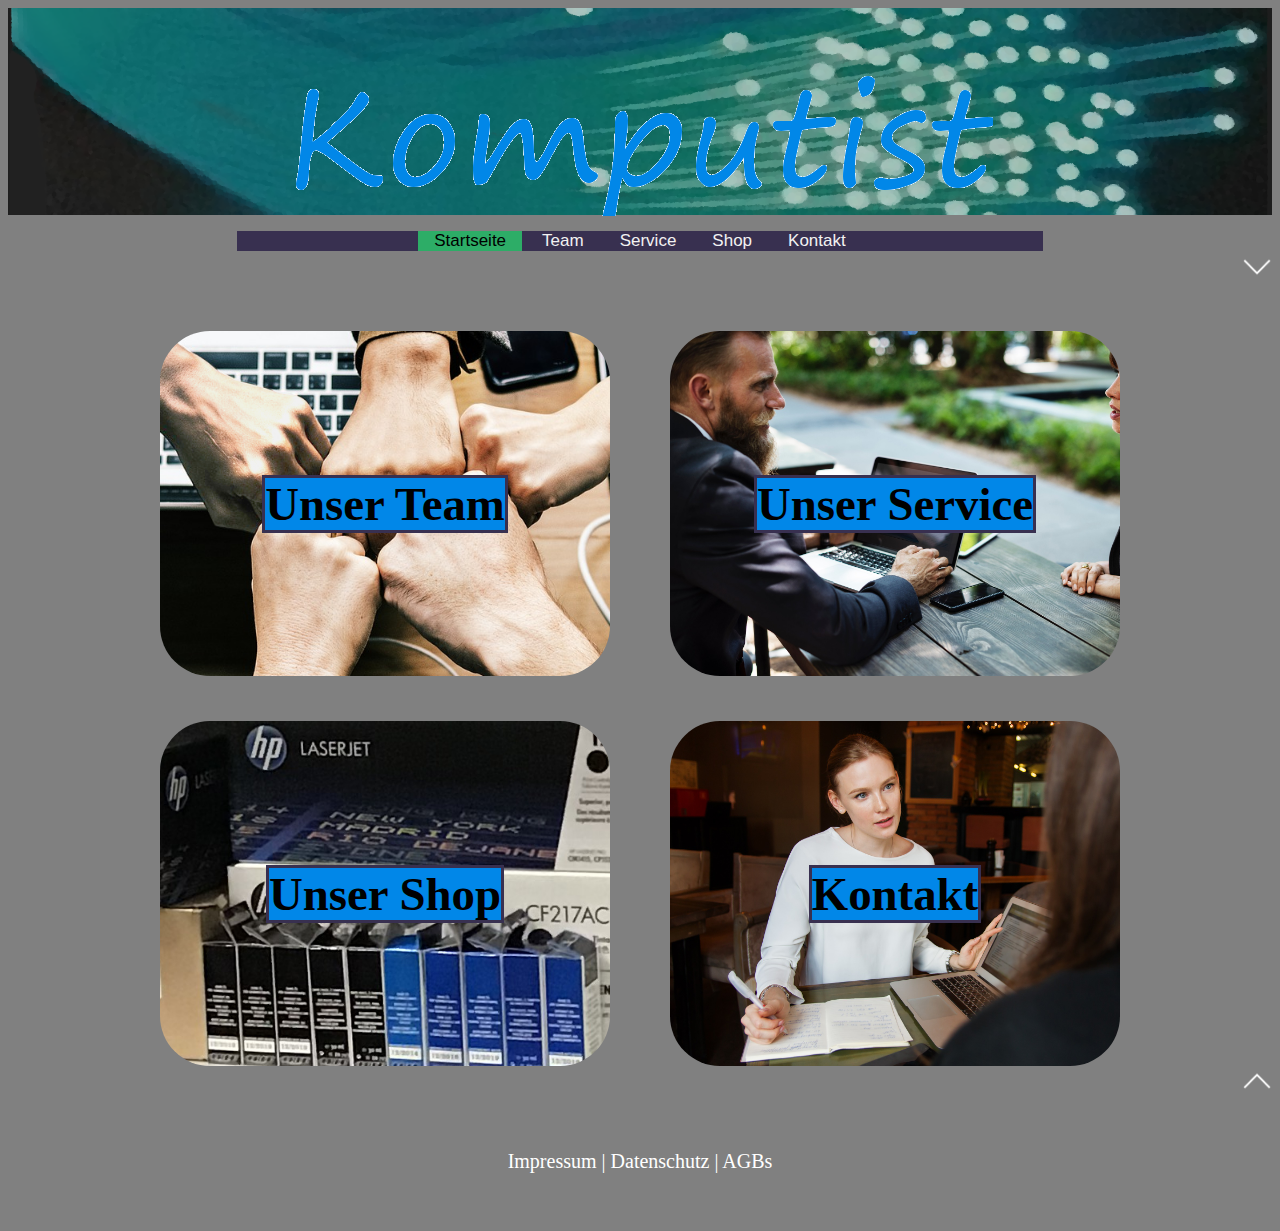
<file: index.html>
<!DOCTYPE html>
<!--
Autor: Timo Niese
Version: 0.0.12
Datum: 13.11.2019
-->

<!-- -->



<!-- --> <html>

    <head>
        <meta charset="utf-8">
        <meta http-equiv="X-UA-Compatible" content="IE=edge">
        <title>Komputist - Ihr IT Spezialist</title>
        <!--Verlinkung vom CSS -->
        <link rel="stylesheet" href="css/main.css">
        <link rel="stylesheet" href="css/head.css">
        <link rel="stylesheet" href="css/navigation.css">
        <link rel="stylesheet" href="css/footer.css">
        <link rel="stylesheet" href="css/kachel.css">
        <link rel="shortcut icon" type="image/x-icon" href="/bilder/favicon.ico">

    </head>
    <body>
        <div id="topnav"> </div>
        <div id="backgroundlogo">
            <div align='center'>  
                <div class="headerlogo">         <!--Logo im Header -->
                    <img src="/bilder/logo/logo2.png" />
                </div>
                <div class="topnav"> <!--Navigationsleiste -->
                    <a class="active" href="#startseite">Startseite</a>
                    <a href="team.html">Team</a>
                    <a href="service.html">Service</a>
                    <a href="shop.html">Shop</a>
                    <a href="kontakt.html">Kontakt</a>
                </div> 
            </div>

        </div>

        <div align="right">
            <div class="arrow">
                <a href="#footer"><img src="bilder/arrow.png" height="30px"></a>
            </div>
        </div>
        <!-- Erstellung der Kacheln -->

        <div class="more">
            <div id="unserteam">
                <h3 id="team"><a href="team.html" style="color: black; background-color: #0187e8; border: 3px #383050 solid">Unser Team</a></h3>
            </div>
            <div id="unserservice">
                <h3 id="service"><a href="service.html" style="color: black; background-color: #0187e8; border: 3px #383050 solid" >Unser Service</a></h3>

            </div>

        </div>

        <div class="more2">
            <div id="onlineshop">
                <h3 id="shop"><a href="shop.html" style="color: black; background-color: #0187e8; border: 3px #383050 solid">Unser Shop</a></h3>
            </div>
            <div id="kontakt">
                <h3 id="contact"><a href="kontakt.html" style="color: black; background-color: #0187e8; border: 3px #383050 solid">Kontakt</a></h3>
            </div>
        </div>
        <div align="right">
            <div class="arrow">
                <a href="#topnav"><img src="bilder/arrowup.png" height="30px"></a>
            </div>
        </div>
        
        <div id="footer" align="center">
            <a href="impressum.html" style="color: white">Impressum</a>
            |
            <a href="datenschutz.html" style="color: white">Datenschutz</a>
            |
            <a href="agb.html" style="color: white">AGBs</a>
        </div>



    </body>
</html>
</file>
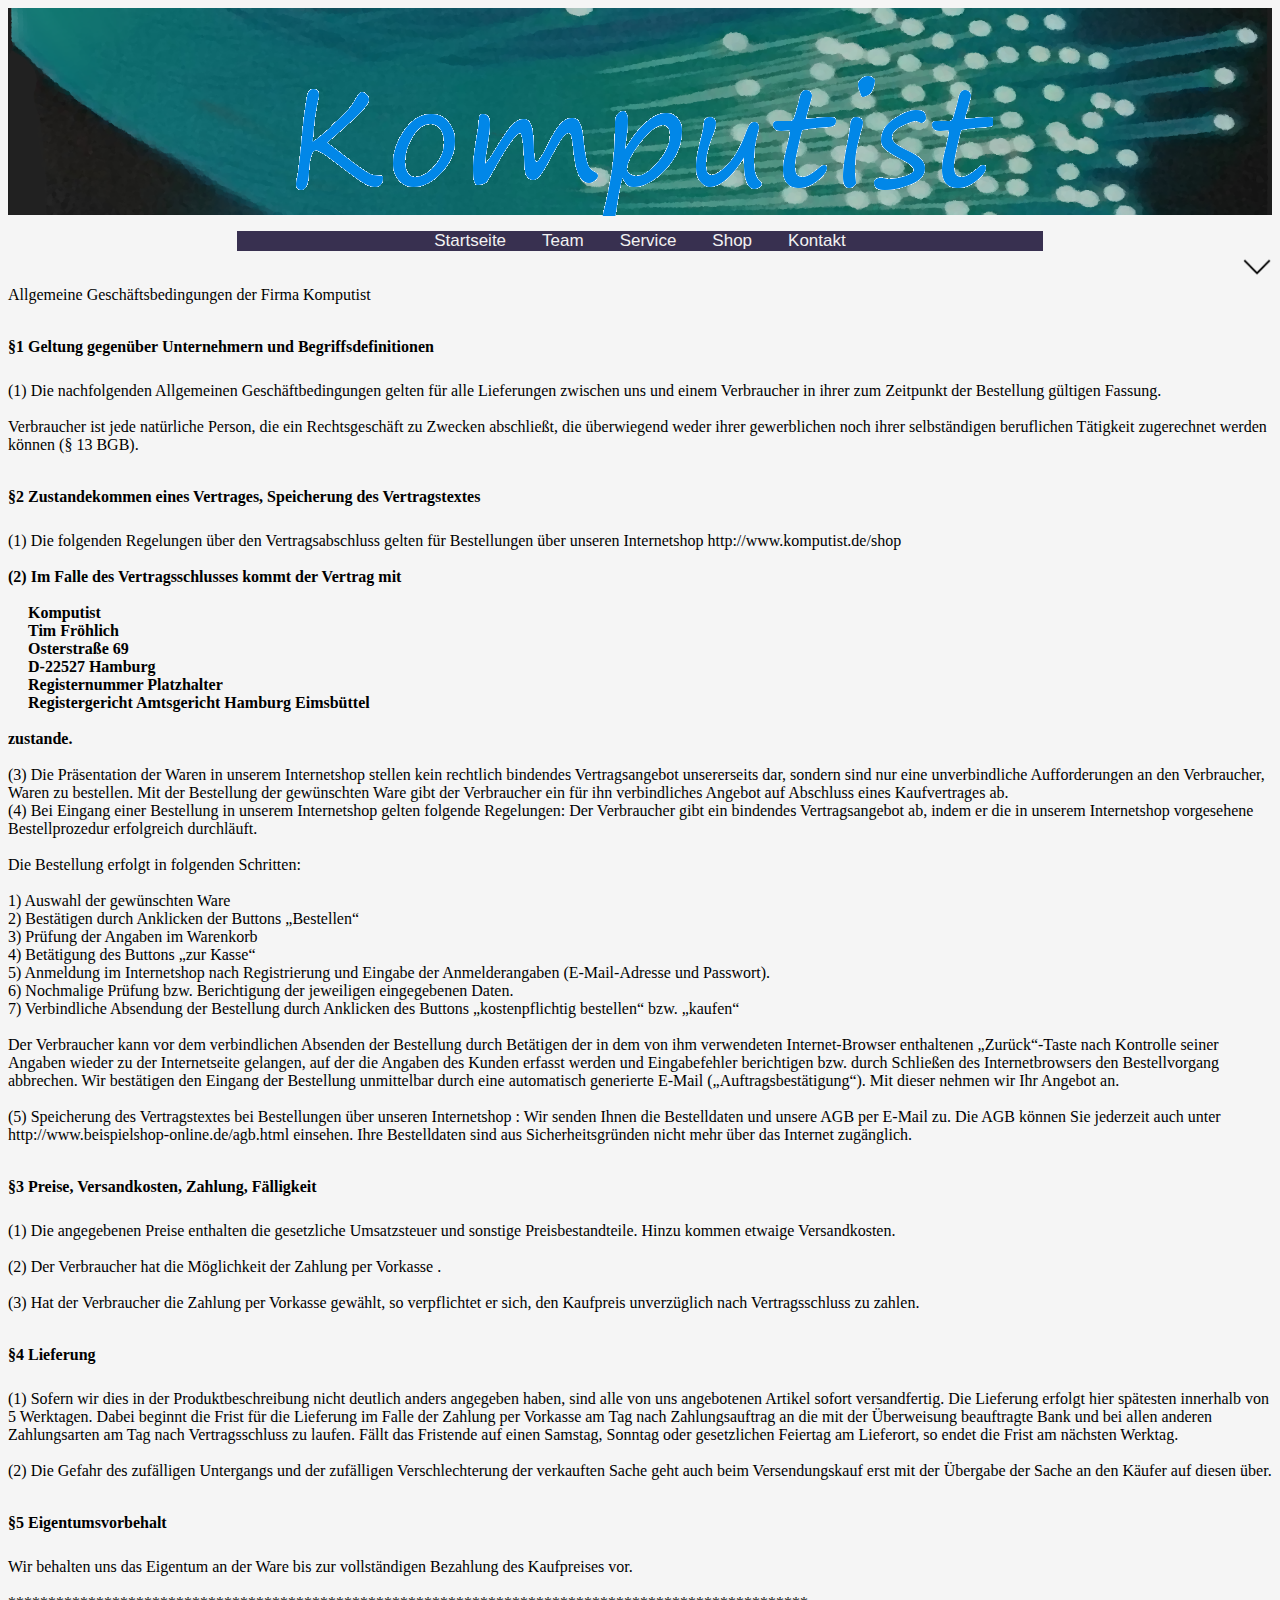
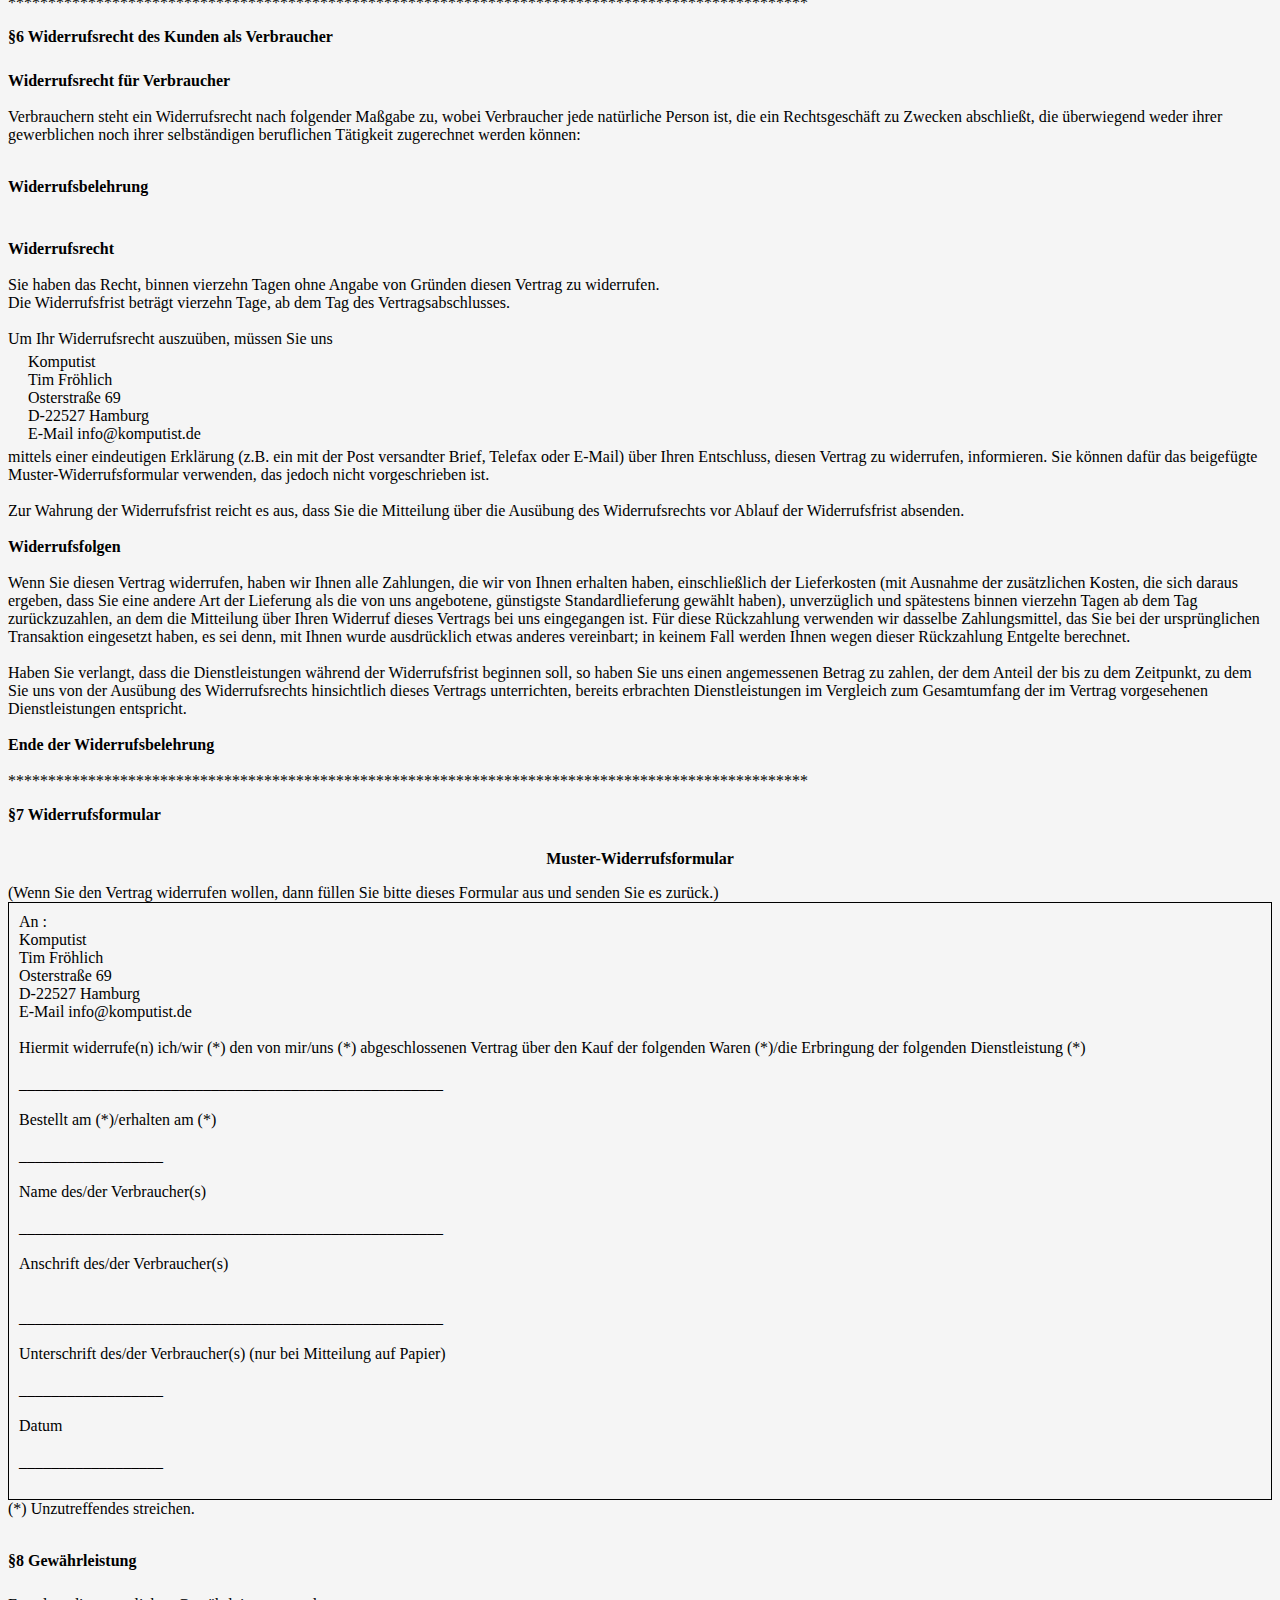
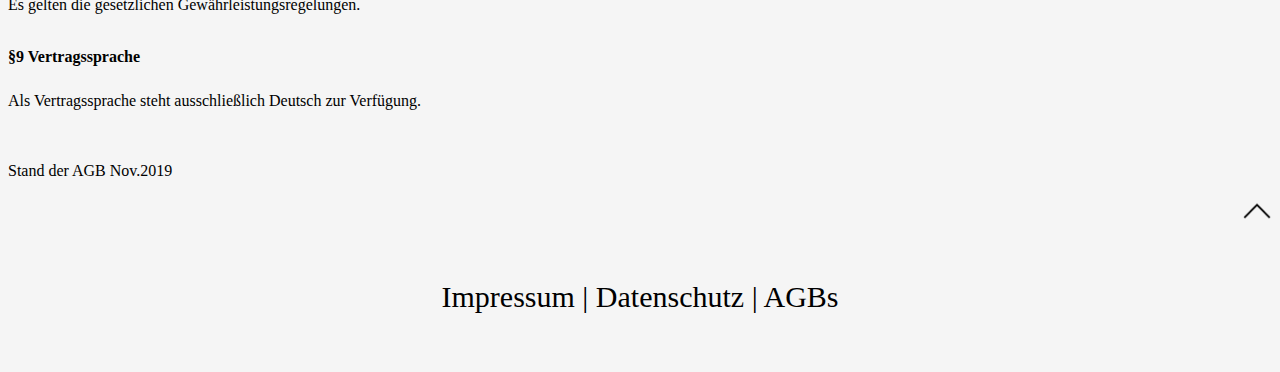
<file: agb.html>
<!DOCTYPE html>
<!--
Autor: Timo Niese
Version: 0.0.10
Datum: 06.11.2019
-->

<!-- -->



<html>

    <head>
        <meta charset="utf-8">
        <meta http-equiv="X-UA-Compatible" content="IE=edge">
        <title>Komputist - Ihr IT Spezialist</title>
        <link rel="stylesheet" href="css/main.css">
        <link rel="stylesheet" href="css/head.css">
        <link rel="stylesheet" href="css/navigation.css">
        <link rel="stylesheet" href="css/shop.css"> 
        <link rel="stylesheet" href="css/impressum.css"> 
        <link rel="stylesheet" href="css/datenschutz.css"> 
    </head>
    <body>
        <div id="topnav"> </div>
        <div id="backgroundlogo">
            <div align='center'>  
                <div class="headerlogo">         <!--Logo im Header -->
                    <img src="/bilder/logo/logo2.png" />
                </div>
                <div class="topnav"> <!--Navigationsleiste -->
                    <a href="index.html" href="#startseite">Startseite</a>
                    <a href="team.html">Team</a>
                    <a href="service.html">Service</a>
                    <a href="shop.html">Shop</a>
                    <a href="kontakt.html">Kontakt</a>
                </div> 
            </div>
        </div>

        <div align="right">
            <div class="arrow">
                <a href="#footer"><img src="bilder/arrow1.png" height="30px"></a>
            </div>
        </div>
        Allgemeine Geschäftsbedingungen der Firma Komputist<br />

        <br />
        <p style="font-weight: bold; padding-bottom: 10px;">§1 Geltung gegenüber Unternehmern und Begriffsdefinitionen</p>
        (1) Die nachfolgenden Allgemeinen Geschäftbedingungen gelten für alle Lieferungen zwischen uns und einem Verbraucher
        in ihrer zum Zeitpunkt der Bestellung gültigen Fassung.<br />
        <br />
        Verbraucher ist jede natürliche Person, die ein Rechtsgeschäft zu Zwecken abschließt, die überwiegend weder
        ihrer gewerblichen noch ihrer selbständigen beruflichen Tätigkeit zugerechnet werden können (§ 13 BGB).
        <br />

        <br />
        <p style="font-weight: bold; padding-bottom: 10px;">§2 Zustandekommen eines Vertrages, Speicherung des Vertragstextes</p>
        (1) Die folgenden Regelungen über den Vertragsabschluss gelten für Bestellungen über unseren Internetshop http://www.komputist.de/shop<br />
        <br />
        <b>(2) Im Falle des Vertragsschlusses kommt der Vertrag mit<br />

            <div style="font-weight: bold; margin-left: 20px;" >
                <br />
                Komputist<br />
                Tim Fröhlich<br />
                Osterstraße 69<br />
                D-22527 Hamburg<br />
                Registernummer Platzhalter<br />
                Registergericht Amtsgericht Hamburg Eimsbüttel<br />
                <br />
            </div>
            zustande.<br /></b>
        <br />
        (3) Die Präsentation der Waren in unserem Internetshop stellen kein rechtlich bindendes Vertragsangebot unsererseits dar,
        sondern sind nur eine unverbindliche Aufforderungen an den Verbraucher, Waren zu bestellen. Mit der Bestellung der gewünschten Ware gibt der Verbraucher ein für
        ihn verbindliches Angebot auf Abschluss eines Kaufvertrages ab.<br />
        (4) Bei Eingang einer Bestellung in unserem Internetshop gelten folgende Regelungen:
        Der Verbraucher gibt ein bindendes Vertragsangebot ab, indem er die in unserem Internetshop vorgesehene Bestellprozedur erfolgreich durchläuft.<br />
        <br />
        Die Bestellung erfolgt in folgenden Schritten:<br />
        <br />
        <div class="ml20">

            1) Auswahl der gewünschten Ware<br /> 

            2) Bestätigen durch Anklicken der Buttons „Bestellen“ <br /> 

            3) Prüfung der Angaben im Warenkorb<br /> 

            4) Betätigung des Buttons „zur Kasse“ <br /> 

            5) Anmeldung im Internetshop nach Registrierung und Eingabe der Anmelderangaben (E-Mail-Adresse und Passwort). <br /> 

            6) Nochmalige Prüfung bzw. Berichtigung der jeweiligen eingegebenen Daten.<br /> 

            7) Verbindliche Absendung der Bestellung durch Anklicken des Buttons „kostenpflichtig bestellen“ bzw. „kaufen“<br /> 

            <br />
        </div>
        Der Verbraucher kann vor dem verbindlichen Absenden der Bestellung durch Betätigen der in dem von ihm verwendeten Internet-Browser enthaltenen „Zurück“-Taste nach
        Kontrolle seiner Angaben wieder zu der Internetseite gelangen, auf der die Angaben des Kunden erfasst werden und Eingabefehler berichtigen bzw. durch Schließen des
        Internetbrowsers den Bestellvorgang abbrechen.
        Wir bestätigen den Eingang der Bestellung unmittelbar durch eine automatisch generierte E-Mail („Auftragsbestätigung“). Mit dieser nehmen wir Ihr Angebot an.
        <br />
        <br />
        (5) Speicherung des Vertragstextes bei Bestellungen über unseren Internetshop : Wir senden Ihnen die Bestelldaten und unsere AGB per
        E-Mail zu. Die AGB können Sie jederzeit auch unter http://www.beispielshop-online.de/agb.html  einsehen.

        Ihre Bestelldaten sind aus Sicherheitsgründen nicht mehr über das Internet zugänglich.
        <br />


        <br />
        <p style="font-weight: bold; padding-bottom: 10px;">§3 Preise, Versandkosten, Zahlung, Fälligkeit</p>
        (1) Die angegebenen Preise enthalten die gesetzliche Umsatzsteuer und sonstige Preisbestandteile. Hinzu kommen etwaige Versandkosten.<br />
        <br />
        (2) Der Verbraucher hat die Möglichkeit der Zahlung per 
        Vorkasse 




        .<br />
        <br />
        (3) Hat der Verbraucher die Zahlung per Vorkasse gewählt, so verpflichtet er sich, den Kaufpreis unverzüglich nach Vertragsschluss zu zahlen.<br />


        <br />
        <p style="font-weight: bold; padding-bottom: 10px;">§4 Lieferung</p>
        (1) Sofern wir dies in der Produktbeschreibung nicht deutlich anders angegeben haben, sind alle von uns angebotenen Artikel sofort versandfertig.
        Die Lieferung erfolgt hier spätesten innerhalb von 5 Werktagen.
        Dabei beginnt die Frist für die Lieferung im Falle der Zahlung per Vorkasse am Tag nach
        Zahlungsauftrag an die mit der Überweisung beauftragte Bank und bei allen anderen Zahlungsarten am Tag nach Vertragsschluss zu laufen.
        Fällt das Fristende auf einen Samstag, Sonntag oder gesetzlichen Feiertag am Lieferort, so endet die Frist am nächsten Werktag.
        <br /><br />

        (2) Die Gefahr des zufälligen Untergangs und der zufälligen Verschlechterung der
        verkauften Sache geht auch beim Versendungskauf erst mit der Übergabe der Sache an den Käufer auf diesen über.  <br />


        <br />
        <p style="font-weight: bold; padding-bottom: 10px;">§5 Eigentumsvorbehalt</p>
        Wir behalten uns das Eigentum an der Ware bis zur vollständigen Bezahlung des Kaufpreises vor. <br />



        <br />

        ****************************************************************************************************
        <br />
        <p style="font-weight: bold; padding-bottom: 10px;">§6 Widerrufsrecht des Kunden als Verbraucher
        </p>

        <b>
            Widerrufsrecht für Verbraucher<br /></b>
        <br />
        Verbrauchern steht ein Widerrufsrecht nach folgender Maßgabe zu, wobei Verbraucher jede natürliche Person ist,
        die ein Rechtsgeschäft zu Zwecken abschließt, die überwiegend weder ihrer gewerblichen noch ihrer selbständigen
        beruflichen Tätigkeit zugerechnet werden können:

        <br />
        <br />

        <p style="font-weight: bold; padding-bottom: 10px;">Widerrufsbelehrung</p>
        <br />
        <b>Widerrufsrecht</b><br />
        <br />
        Sie haben das Recht, binnen vierzehn Tagen ohne Angabe von Gründen diesen Vertrag zu widerrufen.
        <br />

        Die Widerrufsfrist beträgt vierzehn Tage, ab dem Tag des Vertragsabschlusses.
        <br />
        <br />


        Um Ihr Widerrufsrecht auszuüben, müssen Sie uns<br />
        <div style="margin-left:20px; margin-top: 5px; margin-bottom: 5px;">
            Komputist<br />
            Tim Fröhlich<br />
            Osterstraße 69<br />
            D-22527 Hamburg<br />
            E-Mail info@komputist.de<br />
        </div>
        mittels einer eindeutigen Erklärung (z.B. ein mit der Post versandter Brief, Telefax oder E-Mail) über Ihren Entschluss,
        diesen Vertrag zu widerrufen, informieren. Sie können dafür das beigefügte Muster-Widerrufsformular verwenden, das jedoch nicht vorgeschrieben ist.
        <br />
        <br />
        Zur Wahrung der Widerrufsfrist reicht es aus, dass Sie die Mitteilung über die Ausübung des Widerrufsrechts vor Ablauf der Widerrufsfrist absenden.
        <br />
        <br />

        <b>Widerrufsfolgen</b><br /><br />
        Wenn Sie diesen Vertrag widerrufen, haben wir Ihnen alle Zahlungen, die wir von Ihnen erhalten haben,
        einschließlich der Lieferkosten (mit Ausnahme der zusätzlichen Kosten, die sich daraus ergeben,
        dass Sie eine andere Art der Lieferung als die von uns angebotene, günstigste Standardlieferung gewählt haben),
        unverzüglich und spätestens binnen vierzehn Tagen ab dem Tag zurückzuzahlen, an dem die Mitteilung über Ihren
        Widerruf dieses Vertrags bei uns eingegangen ist. Für diese Rückzahlung verwenden wir dasselbe Zahlungsmittel,
        das Sie bei der ursprünglichen Transaktion eingesetzt haben, es sei denn, mit Ihnen wurde ausdrücklich etwas anderes vereinbart;
        in keinem Fall werden Ihnen wegen dieser Rückzahlung Entgelte berechnet.<br />
        <br />
        Haben Sie verlangt, dass die Dienstleistungen  während der Widerrufsfrist beginnen soll,
        so haben Sie uns einen angemessenen Betrag zu zahlen, der dem Anteil der bis zu dem Zeitpunkt,
        zu dem Sie uns von der Ausübung des Widerrufsrechts hinsichtlich dieses Vertrags unterrichten,
        bereits erbrachten Dienstleistungen im Vergleich zum Gesamtumfang der im Vertrag vorgesehenen Dienstleistungen entspricht.
        <br />
        <br />


        <b>Ende der Widerrufsbelehrung</b>
        <br />
        <br />
        ****************************************************************************************************

        <br />





        <p style="font-weight: bold; padding-bottom: 10px;">§7 Widerrufsformular</p>

        <p style="text-align: center; font-weight: bold;">Muster-Widerrufsformular</p>
        (Wenn Sie den Vertrag widerrufen wollen, dann füllen Sie bitte dieses Formular aus und senden Sie es zurück.)<br />
        <div style="border: 1px solid #000000;padding: 10px;">
            An :<br />
            Komputist<br />
            Tim Fröhlich<br />
            Osterstraße 69<br />
            D-22527 Hamburg<br />
            E-Mail info@komputist.de<br />
            <br />

            Hiermit widerrufe(n) ich/wir (*) den von mir/uns (*) abgeschlossenen Vertrag über den Kauf der folgenden Waren (*)/die Erbringung der folgenden Dienstleistung (*)<br />
            <br />
            _____________________________________________________<br />
            <br />
            Bestellt am (*)/erhalten am (*)<br />
            <br />
            __________________<br />
            <br />
            Name des/der Verbraucher(s)<br />
            <br />
            _____________________________________________________<br />
            <br />
            Anschrift des/der Verbraucher(s)<br />
            <br />
            <br />
            _____________________________________________________<br />
            <br />
            Unterschrift des/der Verbraucher(s) (nur bei Mitteilung auf Papier)<br />
            <br />
            __________________<br />
            <br />
            Datum<br />
            <br />
            __________________<br />
            <br />
        </div>
        (*) Unzutreffendes streichen.<br />



        <br />
        <p style="font-weight: bold; padding-bottom: 10px;">§8 Gewährleistung
        </p>

        Es gelten die gesetzlichen Gewährleistungsregelungen.
        <br />


        <br />
        <p style="font-weight: bold; padding-bottom: 10px;">§9 Vertragssprache</p>
        Als Vertragssprache steht ausschließlich Deutsch zur Verfügung.<br />

        <br />
        <br />
        <p>Stand der AGB Nov.2019</p>

        <!-- <p><i><a href="http://www.agb.de">Gratis AGB</a> erstellt von agb.de</i></p> -->

        <div align="right">
            <div class="arrow">
                <a href="#topnav"><img src="bilder/arrowup1.png" height="30px"></a>
            </div>
        </div>
        <div id="footer" align="center">
            <a href="impressum.html" style="color: black">Impressum</a>
            |
            <a href="datenschutz.html" style="color: black">Datenschutz</a>
            |
            <a href="agb.html" style="color: black">AGBs</a>
        </div>
    </body>
</html>
</file>
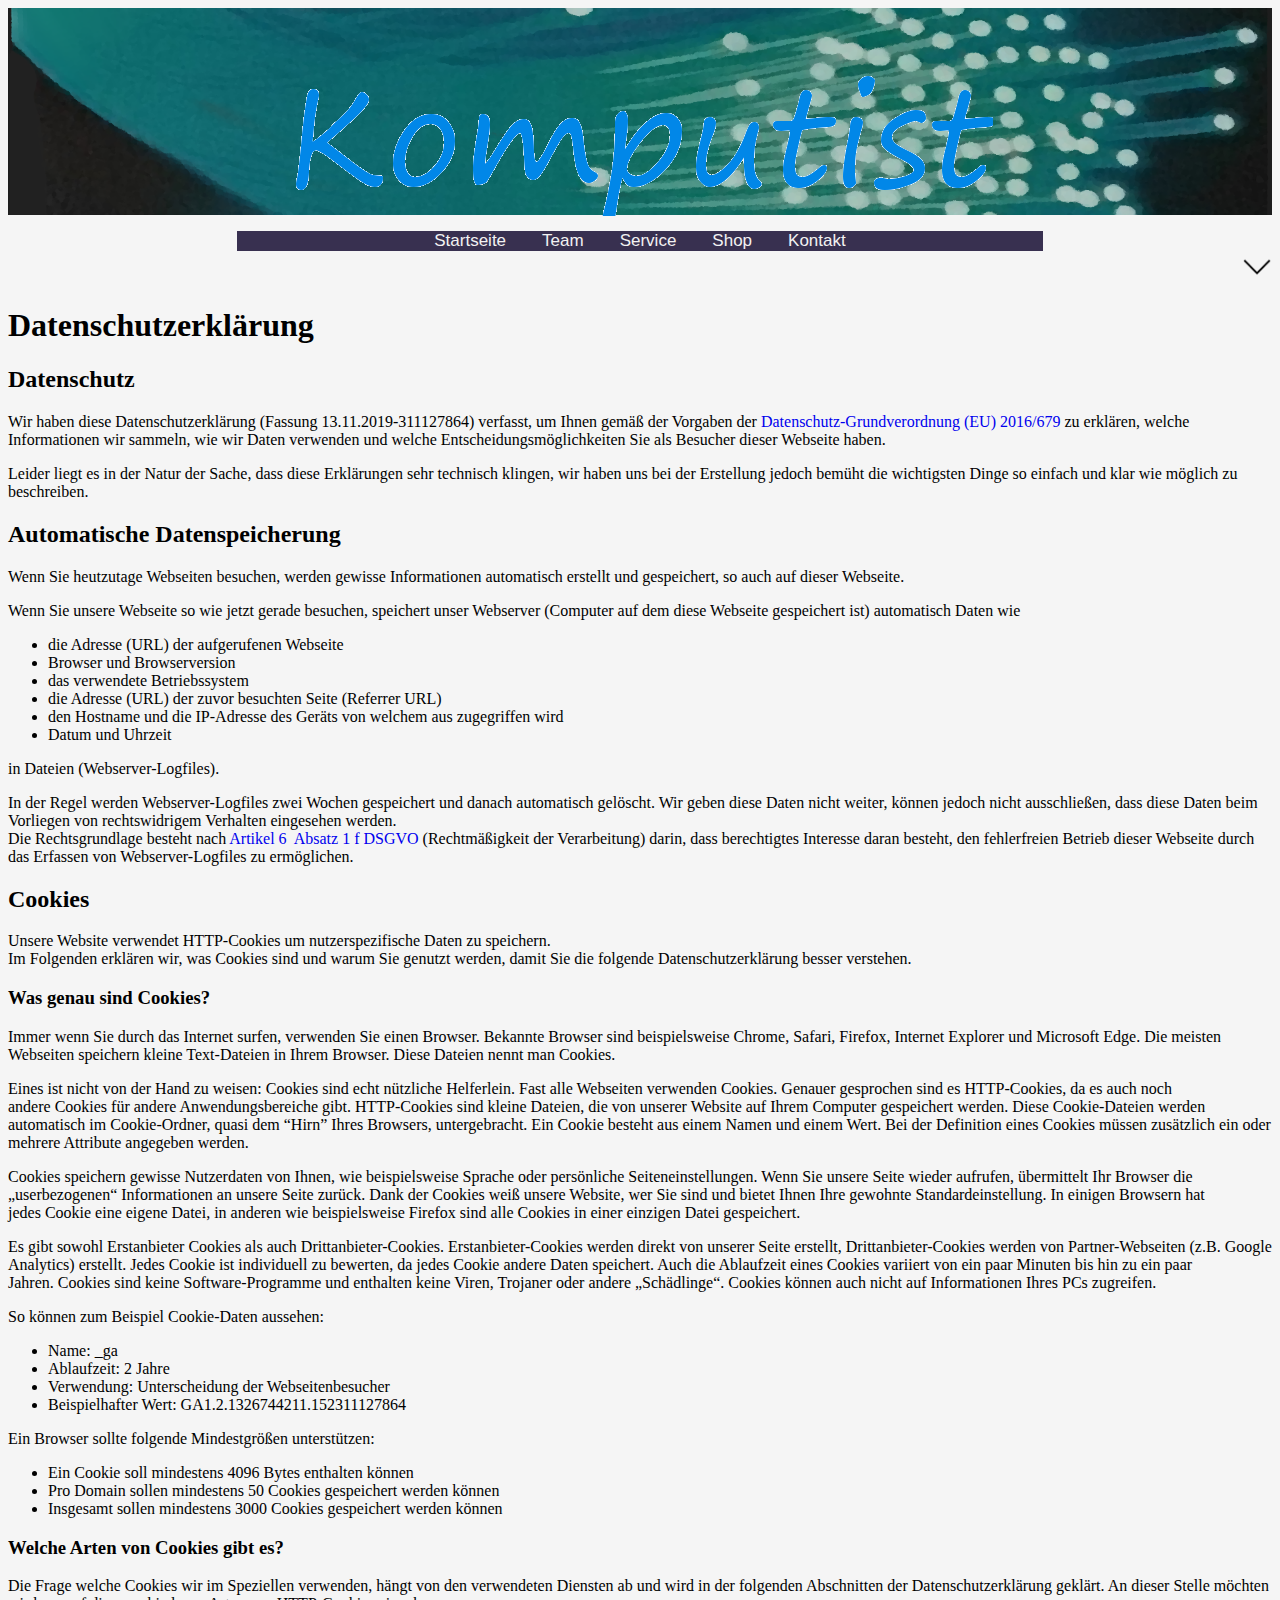
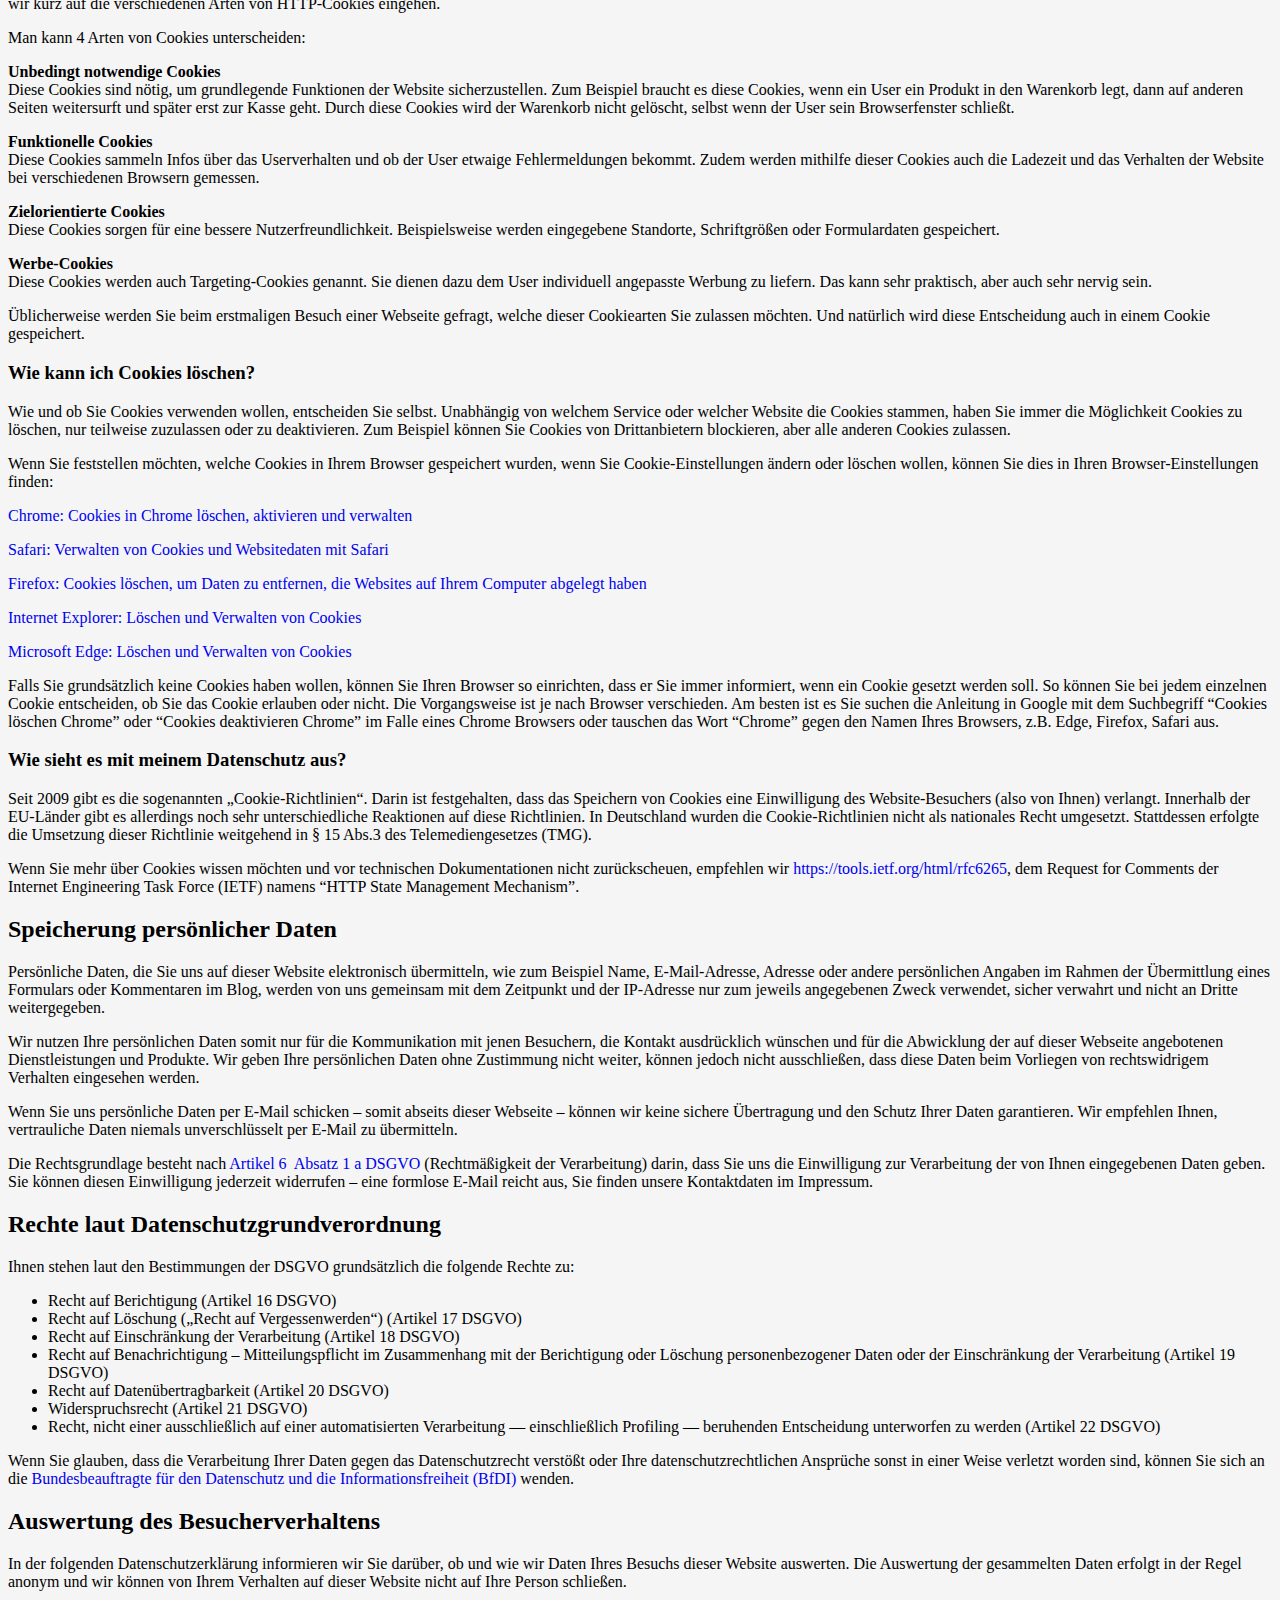
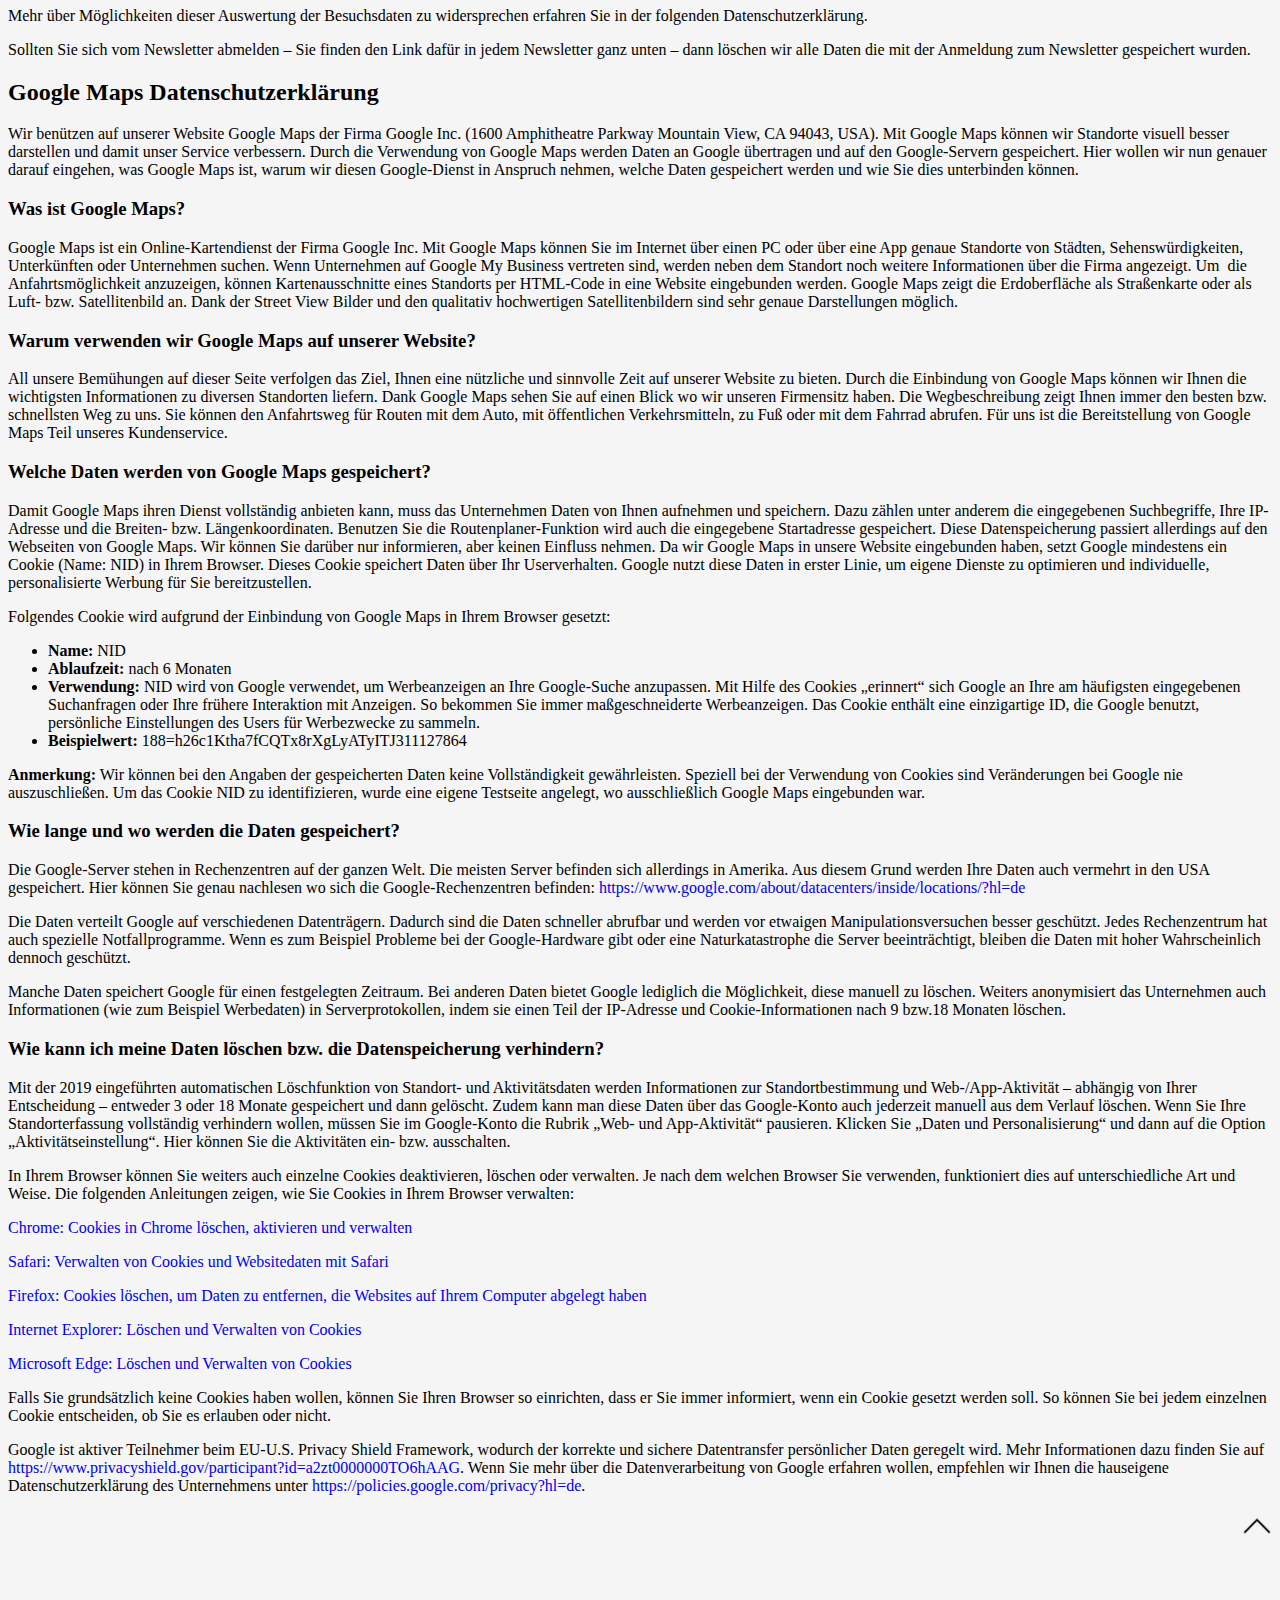
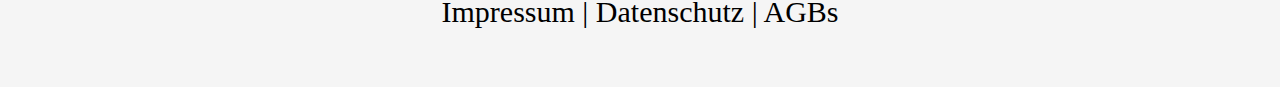
<file: datenschutz.html>
<!DOCTYPE html>
<!--
Autor: Timo Niese
Version: 0.0.10
Datum: 06.11.2019
-->

<!-- -->



<html>

    <head>
        <meta charset="utf-8">
        <meta http-equiv="X-UA-Compatible" content="IE=edge">
        <title>Komputist - Ihr IT Spezialist</title>
        <link rel="stylesheet" href="css/main.css">
        <link rel="stylesheet" href="css/head.css">
        <link rel="stylesheet" href="css/navigation.css">
        <link rel="stylesheet" href="css/shop.css"> 
        <link rel="stylesheet" href="css/impressum.css"> 
        <link rel="stylesheet" href="css/datenschutz.css"> 
    </head>
    <body>
        <div id="topnav"> </div>
        <div id="backgroundlogo">
            <div align='center'>  
                <div class="headerlogo">         <!--Logo im Header -->
                    <img src="/bilder/logo/logo2.png" />
                </div>
                <div class="topnav"> <!--Navigationsleiste -->
                    <a href="index.html" href="#startseite">Startseite</a>
                    <a href="team.html">Team</a>
                    <a href="service.html">Service</a>
                    <a href="shop.html">Shop</a>
                    <a href="kontakt.html">Kontakt</a>
                </div> 
            </div>
        </div>
        <div align="right">
            <div class="arrow">
                <a href="#footer"><img src="bilder/arrow1.png" height="30px"></a>
            </div>
        </div>
        <h1 class="adsimple-311127864">Datenschutzerklärung</h1>
        <h2 class="adsimple-311127864">Datenschutz</h2>
        <p>Wir haben diese Datenschutzerklärung (Fassung 13.11.2019-311127864) verfasst, um Ihnen gemäß der Vorgaben der <a class="adsimple-311127864" href="https://eur-lex.europa.eu/legal-content/DE/ALL/?tid=1234&amp;uri=celex%3A32016R0679&amp;tid=311127864" target="_blank" rel="noopener">Datenschutz-Grundverordnung (EU) 2016/679</a> zu erklären, welche Informationen wir sammeln, wie wir Daten verwenden und welche Entscheidungsmöglichkeiten Sie als Besucher dieser Webseite haben.</p>
        <p>Leider liegt es in der Natur der Sache, dass diese Erklärungen sehr technisch klingen, wir haben uns bei der Erstellung jedoch bemüht die wichtigsten Dinge so einfach und klar wie möglich zu beschreiben.</p>
        <h2 class="adsimple-311127864">Automatische Datenspeicherung</h2>
        <p>Wenn Sie heutzutage Webseiten besuchen, werden gewisse Informationen automatisch erstellt und gespeichert, so auch auf dieser Webseite.</p>
        <p>Wenn Sie unsere Webseite so wie jetzt gerade besuchen, speichert unser Webserver (Computer auf dem diese Webseite gespeichert ist) automatisch Daten wie</p>
        <ul class="adsimple-311127864">
            <li class="adsimple-311127864">die Adresse (URL) der aufgerufenen Webseite</li>
            <li class="adsimple-311127864">Browser und Browserversion</li>
            <li class="adsimple-311127864">das verwendete Betriebssystem</li>
            <li class="adsimple-311127864">die Adresse (URL) der zuvor besuchten Seite (Referrer URL)</li>
            <li class="adsimple-311127864">den Hostname und die IP-Adresse des Geräts von welchem aus zugegriffen wird</li>
            <li class="adsimple-311127864">Datum und Uhrzeit</li>
        </ul>
        <p>in Dateien (Webserver-Logfiles).</p>
        <p>In der Regel werden Webserver-Logfiles zwei Wochen gespeichert und danach automatisch gelöscht. Wir geben diese Daten nicht weiter, können jedoch nicht ausschließen, dass diese Daten beim Vorliegen von rechtswidrigem Verhalten eingesehen werden.<br />
            Die Rechtsgrundlage besteht nach <a class="adsimple-311127864" href="https://eur-lex.europa.eu/legal-content/DE/TXT/HTML/?uri=CELEX:32016R0679&amp;from=DE&amp;tid=311127864" target="_blank" rel="noopener">Artikel 6  Absatz 1 f DSGVO</a> (Rechtmäßigkeit der Verarbeitung) darin, dass berechtigtes Interesse daran besteht, den fehlerfreien Betrieb dieser Webseite durch das Erfassen von Webserver-Logfiles zu ermöglichen.</p>
        <h2 class="adsimple-311127864">Cookies</h2>
        <p>Unsere Website verwendet HTTP-Cookies um nutzerspezifische Daten zu speichern.<br />
            Im Folgenden erklären wir, was Cookies sind und warum Sie genutzt werden, damit Sie die folgende Datenschutzerklärung besser verstehen.</p>
        <h3 class="adsimple-311127864">Was genau sind Cookies?</h3>
        <p>Immer wenn Sie durch das Internet surfen, verwenden Sie einen Browser. Bekannte Browser sind beispielsweise Chrome, Safari, Firefox, Internet Explorer und Microsoft Edge. Die meisten Webseiten speichern kleine Text-Dateien in Ihrem Browser. Diese Dateien nennt man Cookies.</p>
        <p>Eines ist nicht von der Hand zu weisen: Cookies sind echt nützliche Helferlein. Fast alle Webseiten verwenden Cookies. Genauer gesprochen sind es HTTP-Cookies, da es auch noch andere Cookies für andere Anwendungsbereiche gibt. HTTP-Cookies sind kleine Dateien, die von unserer Website auf Ihrem Computer gespeichert werden. Diese Cookie-Dateien werden automatisch im Cookie-Ordner, quasi dem &#8220;Hirn&#8221; Ihres Browsers, untergebracht. Ein Cookie besteht aus einem Namen und einem Wert. Bei der Definition eines Cookies müssen zusätzlich ein oder mehrere Attribute angegeben werden.</p>
        <p>Cookies speichern gewisse Nutzerdaten von Ihnen, wie beispielsweise Sprache oder persönliche Seiteneinstellungen. Wenn Sie unsere Seite wieder aufrufen, übermittelt Ihr Browser die „userbezogenen“ Informationen an unsere Seite zurück. Dank der Cookies weiß unsere Website, wer Sie sind und bietet Ihnen Ihre gewohnte Standardeinstellung. In einigen Browsern hat jedes Cookie eine eigene Datei, in anderen wie beispielsweise Firefox sind alle Cookies in einer einzigen Datei gespeichert.</p>
        <p>Es gibt sowohl Erstanbieter Cookies als auch Drittanbieter-Cookies. Erstanbieter-Cookies werden direkt von unserer Seite erstellt, Drittanbieter-Cookies werden von Partner-Webseiten (z.B. Google Analytics) erstellt. Jedes Cookie ist individuell zu bewerten, da jedes Cookie andere Daten speichert. Auch die Ablaufzeit eines Cookies variiert von ein paar Minuten bis hin zu ein paar Jahren. Cookies sind keine Software-Programme und enthalten keine Viren, Trojaner oder andere „Schädlinge“. Cookies können auch nicht auf Informationen Ihres PCs zugreifen.</p>
        <p>So können zum Beispiel Cookie-Daten aussehen:</p>
        <ul class="adsimple-311127864">
            <li class="adsimple-311127864">Name: _ga</li>
            <li class="adsimple-311127864">Ablaufzeit: 2 Jahre</li>
            <li class="adsimple-311127864">Verwendung: Unterscheidung der Webseitenbesucher</li>
            <li class="adsimple-311127864">Beispielhafter Wert: GA1.2.1326744211.152311127864</li>
        </ul>
        <p>Ein Browser sollte folgende Mindestgrößen unterstützen:</p>
        <ul class="adsimple-311127864">
            <li class="adsimple-311127864">Ein Cookie soll mindestens 4096 Bytes enthalten können</li>
            <li class="adsimple-311127864">Pro Domain sollen mindestens 50 Cookies gespeichert werden können</li>
            <li class="adsimple-311127864">Insgesamt sollen mindestens 3000 Cookies gespeichert werden können</li>
        </ul>
        <h3 class="adsimple-311127864">Welche Arten von Cookies gibt es?</h3>
        <p>Die Frage welche Cookies wir im Speziellen verwenden, hängt von den verwendeten Diensten ab und wird in der folgenden Abschnitten der Datenschutzerklärung geklärt. An dieser Stelle möchten wir kurz auf die verschiedenen Arten von HTTP-Cookies eingehen.</p>
        <p>Man kann 4 Arten von Cookies unterscheiden:</p>
        <p>
            <strong class="adsimple-311127864">Unbedingt notwendige Cookies<br />
            </strong>Diese Cookies sind nötig, um grundlegende Funktionen der Website sicherzustellen. Zum Beispiel braucht es diese Cookies, wenn ein User ein Produkt in den Warenkorb legt, dann auf anderen Seiten weitersurft und später erst zur Kasse geht. Durch diese Cookies wird der Warenkorb nicht gelöscht, selbst wenn der User sein Browserfenster schließt.</p>
        <p>
            <strong class="adsimple-311127864">Funktionelle Cookies<br />
            </strong>Diese Cookies sammeln Infos über das Userverhalten und ob der User etwaige Fehlermeldungen bekommt. Zudem werden mithilfe dieser Cookies auch die Ladezeit und das Verhalten der Website bei verschiedenen Browsern gemessen.</p>
        <p>
            <strong class="adsimple-311127864">Zielorientierte Cookies<br />
            </strong>Diese Cookies sorgen für eine bessere Nutzerfreundlichkeit. Beispielsweise werden eingegebene Standorte, Schriftgrößen oder Formulardaten gespeichert.</p>
        <p>
            <strong class="adsimple-311127864">Werbe-Cookies<br />
            </strong>Diese Cookies werden auch Targeting-Cookies genannt. Sie dienen dazu dem User individuell angepasste Werbung zu liefern. Das kann sehr praktisch, aber auch sehr nervig sein.</p>
        <p>Üblicherweise werden Sie beim erstmaligen Besuch einer Webseite gefragt, welche dieser Cookiearten Sie zulassen möchten. Und natürlich wird diese Entscheidung auch in einem Cookie gespeichert.</p>
        <h3 class="adsimple-311127864">Wie kann ich Cookies löschen?</h3>
        <p>Wie und ob Sie Cookies verwenden wollen, entscheiden Sie selbst. Unabhängig von welchem Service oder welcher Website die Cookies stammen, haben Sie immer die Möglichkeit Cookies zu löschen, nur teilweise zuzulassen oder zu deaktivieren. Zum Beispiel können Sie Cookies von Drittanbietern blockieren, aber alle anderen Cookies zulassen.</p>
        <p>Wenn Sie feststellen möchten, welche Cookies in Ihrem Browser gespeichert wurden, wenn Sie Cookie-Einstellungen ändern oder löschen wollen, können Sie dies in Ihren Browser-Einstellungen finden:</p>
        <p>
            <a class="adsimple-311127864" href="https://support.google.com/chrome/answer/95647?tid=311127864" target="_blank" rel="noopener">Chrome: Cookies in Chrome löschen, aktivieren und verwalten</a>
        </p>
        <p>
            <a class="adsimple-311127864" href="https://support.apple.com/de-at/guide/safari/sfri11471/mac?tid=311127864" target="_blank" rel="noopener">Safari: Verwalten von Cookies und Websitedaten mit Safari</a>
        </p>
        <p>
            <a class="adsimple-311127864" href="https://support.mozilla.org/de/kb/cookies-und-website-daten-in-firefox-loschen?tid=311127864" target="_blank" rel="noopener">Firefox: Cookies löschen, um Daten zu entfernen, die Websites auf Ihrem Computer abgelegt haben</a>
        </p>
        <p>
            <a class="adsimple-311127864" href="https://support.microsoft.com/de-at/help/17442/windows-internet-explorer-delete-manage-cookies?tid=311127864" target="_blank" rel="noopener">Internet Explorer: Löschen und Verwalten von Cookies</a>
        </p>
        <p>
            <a class="adsimple-311127864" href="https://support.microsoft.com/de-at/help/4027947/windows-delete-cookies?tid=311127864" target="_blank" rel="noopener">Microsoft Edge: Löschen und Verwalten von Cookies</a>
        </p>
        <p>Falls Sie grundsätzlich keine Cookies haben wollen, können Sie Ihren Browser so einrichten, dass er Sie immer informiert, wenn ein Cookie gesetzt werden soll. So können Sie bei jedem einzelnen Cookie entscheiden, ob Sie das Cookie erlauben oder nicht. Die Vorgangsweise ist je nach Browser verschieden. Am besten ist es Sie suchen die Anleitung in Google mit dem Suchbegriff “Cookies löschen Chrome” oder &#8220;Cookies deaktivieren Chrome&#8221; im Falle eines Chrome Browsers oder tauschen das Wort &#8220;Chrome&#8221; gegen den Namen Ihres Browsers, z.B. Edge, Firefox, Safari aus.</p>
        <h3 class="adsimple-311127864">Wie sieht es mit meinem Datenschutz aus?</h3>
        <p>Seit 2009 gibt es die sogenannten „Cookie-Richtlinien“. Darin ist festgehalten, dass das Speichern von Cookies eine Einwilligung des Website-Besuchers (also von Ihnen) verlangt. Innerhalb der EU-Länder gibt es allerdings noch sehr unterschiedliche Reaktionen auf diese Richtlinien. In Deutschland wurden die Cookie-Richtlinien nicht als nationales Recht umgesetzt. Stattdessen erfolgte die Umsetzung dieser Richtlinie weitgehend in § 15 Abs.3 des Telemediengesetzes (TMG).</p>
        <p>Wenn Sie mehr über Cookies wissen möchten und vor technischen Dokumentationen nicht zurückscheuen, empfehlen wir <a class="adsimple-311127864" href="https://tools.ietf.org/html/rfc6265" target="_blank" rel="nofollow noopener">https://tools.ietf.org/html/rfc6265</a>, dem Request for Comments der Internet Engineering Task Force (IETF) namens &#8220;HTTP State Management Mechanism&#8221;.</p>
        <h2 class="adsimple-311127864">Speicherung persönlicher Daten</h2>
        <p>Persönliche Daten, die Sie uns auf dieser Website elektronisch übermitteln, wie zum Beispiel Name, E-Mail-Adresse, Adresse oder andere persönlichen Angaben im Rahmen der Übermittlung eines Formulars oder Kommentaren im Blog, werden von uns gemeinsam mit dem Zeitpunkt und der IP-Adresse nur zum jeweils angegebenen Zweck verwendet, sicher verwahrt und nicht an Dritte weitergegeben.</p>
        <p>Wir nutzen Ihre persönlichen Daten somit nur für die Kommunikation mit jenen Besuchern, die Kontakt ausdrücklich wünschen und für die Abwicklung der auf dieser Webseite angebotenen Dienstleistungen und Produkte. Wir geben Ihre persönlichen Daten ohne Zustimmung nicht weiter, können jedoch nicht ausschließen, dass diese Daten beim Vorliegen von rechtswidrigem Verhalten eingesehen werden.</p>
        <p>Wenn Sie uns persönliche Daten per E-Mail schicken &#8211; somit abseits dieser Webseite &#8211; können wir keine sichere Übertragung und den Schutz Ihrer Daten garantieren. Wir empfehlen Ihnen, vertrauliche Daten niemals unverschlüsselt per E-Mail zu übermitteln.</p>
        <p>Die Rechtsgrundlage besteht nach <a class="adsimple-311127864" href="https://eur-lex.europa.eu/legal-content/DE/TXT/HTML/?uri=CELEX:32016R0679&amp;from=DE&amp;tid=311127864" target="_blank" rel="noopener">Artikel 6  Absatz 1 a DSGVO</a> (Rechtmäßigkeit der Verarbeitung) darin, dass Sie uns die Einwilligung zur Verarbeitung der von Ihnen eingegebenen Daten geben. Sie können diesen Einwilligung jederzeit widerrufen &#8211; eine formlose E-Mail reicht aus, Sie finden unsere Kontaktdaten im Impressum.</p>
        <h2 class="adsimple-311127864">Rechte laut Datenschutzgrundverordnung</h2>
        <p>Ihnen stehen laut den Bestimmungen der DSGVO grundsätzlich die folgende Rechte zu:</p>
        <ul class="adsimple-311127864">
            <li class="adsimple-311127864">Recht auf Berichtigung (Artikel 16 DSGVO)</li>
            <li class="adsimple-311127864">Recht auf Löschung („Recht auf Vergessenwerden“) (Artikel 17 DSGVO)</li>
            <li class="adsimple-311127864">Recht auf Einschränkung der Verarbeitung (Artikel 18 DSGVO)</li>
            <li class="adsimple-311127864">Recht auf Benachrichtigung &#8211; Mitteilungspflicht im Zusammenhang mit der Berichtigung oder Löschung personenbezogener Daten oder der Einschränkung der Verarbeitung (Artikel 19 DSGVO)</li>
            <li class="adsimple-311127864">Recht auf Datenübertragbarkeit (Artikel 20 DSGVO)</li>
            <li class="adsimple-311127864">Widerspruchsrecht (Artikel 21 DSGVO)</li>
            <li class="adsimple-311127864">Recht, nicht einer ausschließlich auf einer automatisierten Verarbeitung — einschließlich Profiling — beruhenden Entscheidung unterworfen zu werden (Artikel 22 DSGVO)</li>
        </ul>
        <p>Wenn Sie glauben, dass die Verarbeitung Ihrer Daten gegen das Datenschutzrecht verstößt oder Ihre datenschutzrechtlichen Ansprüche sonst in einer Weise verletzt worden sind, können Sie sich an die <a class="adsimple-311127864" href="https://www.bfdi.bund.de/DE/Datenschutz/Ueberblick/MeineRechte/Artikel/BeschwerdeBeiDatenschutzbehoereden.html?tid=311127864" target="_blank" rel="noopener">Bundesbeauftragte für den Datenschutz und die Informationsfreiheit (BfDI)</a> wenden.</p>
        <h2 class="adsimple-311127864">Auswertung des Besucherverhaltens</h2>
        <p>In der folgenden Datenschutzerklärung informieren wir Sie darüber, ob und wie wir Daten Ihres Besuchs dieser Website auswerten. Die Auswertung der gesammelten Daten erfolgt in der Regel anonym und wir können von Ihrem Verhalten auf dieser Website nicht auf Ihre Person schließen.</p>
        <p>Mehr über Möglichkeiten dieser Auswertung der Besuchsdaten zu widersprechen erfahren Sie in der folgenden Datenschutzerklärung.</p>
        <p>
            <span class="adsimple-311127864" style="font-weight: 400;">Sollten Sie sich vom Newsletter abmelden &#8211; Sie finden den Link dafür in jedem Newsletter ganz unten &#8211; dann löschen wir alle Daten die mit der Anmeldung zum Newsletter gespeichert wurden.</span>
        </p>
        <h2 class="adsimple-311127864">Google Maps Datenschutzerklärung</h2>
        <p>Wir benützen auf unserer Website Google Maps der Firma Google Inc. (1600 Amphitheatre Parkway Mountain View, CA 94043, USA). Mit Google Maps können wir Standorte visuell besser darstellen und damit unser Service verbessern. Durch die Verwendung von Google Maps werden Daten an Google übertragen und auf den Google-Servern gespeichert. Hier wollen wir nun genauer darauf eingehen, was Google Maps ist, warum wir diesen Google-Dienst in Anspruch nehmen, welche Daten gespeichert werden und wie Sie dies unterbinden können.</p>
        <h3 class="adsimple-311127864">Was ist Google Maps?</h3>
        <p>Google Maps ist ein Online-Kartendienst der Firma Google Inc. Mit Google Maps können Sie im Internet über einen PC oder über eine App genaue Standorte von Städten, Sehenswürdigkeiten, Unterkünften oder Unternehmen suchen. Wenn Unternehmen auf Google My Business vertreten sind, werden neben dem Standort noch weitere Informationen über die Firma angezeigt. Um  die Anfahrtsmöglichkeit anzuzeigen, können Kartenausschnitte eines Standorts per HTML-Code in eine Website eingebunden werden. Google Maps zeigt die Erdoberfläche als Straßenkarte oder als Luft- bzw. Satellitenbild an. Dank der Street View Bilder und den qualitativ hochwertigen Satellitenbildern sind sehr genaue Darstellungen möglich.</p>
        <h3 class="adsimple-311127864">Warum verwenden wir Google Maps auf unserer Website?</h3>
        <p>All unsere Bemühungen auf dieser Seite verfolgen das Ziel, Ihnen eine nützliche und sinnvolle Zeit auf unserer Website zu bieten. Durch die Einbindung von Google Maps können wir Ihnen die wichtigsten Informationen zu diversen Standorten liefern. Dank Google Maps sehen Sie auf einen Blick wo wir unseren Firmensitz haben. Die Wegbeschreibung zeigt Ihnen immer den besten bzw. schnellsten Weg zu uns. Sie können den Anfahrtsweg für Routen mit dem Auto, mit öffentlichen Verkehrsmitteln, zu Fuß oder mit dem Fahrrad abrufen. Für uns ist die Bereitstellung von Google Maps Teil unseres Kundenservice.</p>
        <h3 class="adsimple-311127864">Welche Daten werden von Google Maps gespeichert?</h3>
        <p>Damit Google Maps ihren Dienst vollständig anbieten kann, muss das Unternehmen Daten von Ihnen aufnehmen und speichern. Dazu zählen unter anderem die eingegebenen Suchbegriffe, Ihre IP-Adresse und die Breiten- bzw. Längenkoordinaten. Benutzen Sie die Routenplaner-Funktion wird auch die eingegebene Startadresse gespeichert. Diese Datenspeicherung passiert allerdings auf den Webseiten von Google Maps. Wir können Sie darüber nur informieren, aber keinen Einfluss nehmen. Da wir Google Maps in unsere Website eingebunden haben, setzt Google mindestens ein Cookie (Name: NID) in Ihrem Browser. Dieses Cookie speichert Daten über Ihr Userverhalten. Google nutzt diese Daten in erster Linie, um eigene Dienste zu optimieren und individuelle, personalisierte Werbung für Sie bereitzustellen.</p>
        <p>Folgendes Cookie wird aufgrund der Einbindung von Google Maps in Ihrem Browser gesetzt:</p>
        <ul class="adsimple-311127864">
            <li class="adsimple-311127864">
                <strong class="adsimple-311127864">Name:</strong> NID</li>
            <li class="adsimple-311127864">
                <strong class="adsimple-311127864">Ablaufzeit:</strong> nach 6 Monaten</li>
            <li class="adsimple-311127864">
                <strong class="adsimple-311127864">Verwendung:</strong> NID wird von Google verwendet, um Werbeanzeigen an Ihre Google-Suche anzupassen. Mit Hilfe des Cookies „erinnert“ sich Google an Ihre am häufigsten eingegebenen Suchanfragen oder Ihre frühere Interaktion mit Anzeigen. So bekommen Sie immer maßgeschneiderte Werbeanzeigen. Das Cookie enthält eine einzigartige ID, die Google benutzt, persönliche Einstellungen des Users für Werbezwecke zu sammeln.</li>
            <li class="adsimple-311127864">
                <strong class="adsimple-311127864">Beispielwert:</strong> 188=h26c1Ktha7fCQTx8rXgLyATyITJ311127864</li>
        </ul>
        <p>
            <strong class="adsimple-311127864">Anmerkung:</strong> Wir können bei den Angaben der gespeicherten Daten keine Vollständigkeit gewährleisten. Speziell bei der Verwendung von Cookies sind Veränderungen bei Google nie auszuschließen. Um das Cookie NID zu identifizieren, wurde eine eigene Testseite angelegt, wo ausschließlich Google Maps eingebunden war.</p>
        <h3 class="adsimple-311127864">Wie lange und wo werden die Daten gespeichert?</h3>
        <p>Die Google-Server stehen in Rechenzentren auf der ganzen Welt. Die meisten Server befinden sich allerdings in Amerika. Aus diesem Grund werden Ihre Daten auch vermehrt in den USA gespeichert. Hier können Sie genau nachlesen wo sich die Google-Rechenzentren befinden: <a class="adsimple-311127864" href="https://www.google.com/about/datacenters/inside/locations/?hl=de" target="_blank" rel="noopener">https://www.google.com/about/datacenters/inside/locations/?hl=de</a>
        </p>
        <p>Die Daten verteilt Google auf verschiedenen Datenträgern. Dadurch sind die Daten schneller abrufbar und werden vor etwaigen Manipulationsversuchen besser geschützt. Jedes Rechenzentrum hat auch spezielle Notfallprogramme. Wenn es zum Beispiel Probleme bei der Google-Hardware gibt oder eine Naturkatastrophe die Server beeinträchtigt, bleiben die Daten mit hoher Wahrscheinlich dennoch geschützt.</p>
        <p>Manche Daten speichert Google für einen festgelegten Zeitraum. Bei anderen Daten bietet Google lediglich die Möglichkeit, diese manuell zu löschen. Weiters anonymisiert das Unternehmen auch Informationen (wie zum Beispiel Werbedaten) in Serverprotokollen, indem sie einen Teil der IP-Adresse und Cookie-Informationen nach 9 bzw.18 Monaten löschen.</p>
        <h3 class="adsimple-311127864">Wie kann ich meine Daten löschen bzw. die Datenspeicherung verhindern?</h3>
        <p>Mit der 2019 eingeführten automatischen Löschfunktion von Standort- und Aktivitätsdaten werden Informationen zur Standortbestimmung und Web-/App-Aktivität &#8211; abhängig von Ihrer Entscheidung &#8211; entweder 3 oder 18 Monate gespeichert und dann gelöscht. Zudem kann man diese Daten über das Google-Konto auch jederzeit manuell aus dem Verlauf löschen. Wenn Sie Ihre Standorterfassung vollständig verhindern wollen, müssen Sie im Google-Konto die Rubrik „Web- und App-Aktivität“ pausieren. Klicken Sie „Daten und Personalisierung“ und dann auf die Option „Aktivitätseinstellung“. Hier können Sie die Aktivitäten ein- bzw. ausschalten.</p>
        <p>In Ihrem Browser können Sie weiters auch einzelne Cookies deaktivieren, löschen oder verwalten. Je nach dem welchen Browser Sie verwenden, funktioniert dies auf unterschiedliche Art und Weise. Die folgenden Anleitungen zeigen, wie Sie Cookies in Ihrem Browser verwalten:</p>
        <p>
            <a class="adsimple-311127864" href="https://support.google.com/chrome/answer/95647?tid=311127864" target="_blank" rel="noopener">Chrome: Cookies in Chrome löschen, aktivieren und verwalten</a>
        </p>
        <p>
            <a class="adsimple-311127864" href="https://support.apple.com/de-at/guide/safari/sfri11471/mac?tid=311127864" target="_blank" rel="noopener">Safari: Verwalten von Cookies und Websitedaten mit Safari</a>
        </p>
        <p>
            <a class="adsimple-311127864" href="https://support.mozilla.org/de/kb/cookies-und-website-daten-in-firefox-loschen?tid=311127864" target="_blank" rel="noopener">Firefox: Cookies löschen, um Daten zu entfernen, die Websites auf Ihrem Computer abgelegt haben</a>
        </p>
        <p>
            <a class="adsimple-311127864" href="https://support.microsoft.com/de-at/help/17442/windows-internet-explorer-delete-manage-cookies?tid=311127864" target="_blank" rel="noopener">Internet Explorer: Löschen und Verwalten von Cookies</a>
        </p>
        <p>
            <a class="adsimple-311127864" href="https://support.microsoft.com/de-at/help/4027947/windows-delete-cookies?tid=311127864" target="_blank" rel="noopener">Microsoft Edge: Löschen und Verwalten von Cookies</a>
        </p>
        <p>Falls Sie grundsätzlich keine Cookies haben wollen, können Sie Ihren Browser so einrichten, dass er Sie immer informiert, wenn ein Cookie gesetzt werden soll. So können Sie bei jedem einzelnen Cookie entscheiden, ob Sie es erlauben oder nicht.</p>
        <p>Google ist aktiver Teilnehmer beim EU-U.S. Privacy Shield Framework, wodurch der korrekte und sichere Datentransfer persönlicher Daten geregelt wird. Mehr Informationen dazu finden Sie auf <a class="adsimple-311127864" href="https://www.privacyshield.gov/participant?id=a2zt0000000TO6hAAG" target="_blank" rel="noopener">https://www.privacyshield.gov/participant?id=a2zt0000000TO6hAAG</a>. Wenn Sie mehr über die Datenverarbeitung von Google erfahren wollen, empfehlen wir Ihnen die hauseigene Datenschutzerklärung des Unternehmens unter <a class="adsimple-311127864" href="https://policies.google.com/privacy?hl=de" target="_blank" rel="noopener">https://policies.google.com/privacy?hl=de</a>.</p>

        <!-- Quelle: Erstellt mit dem <a title="Datenschutz Generator Deutschland" href="https://www.adsimple.de/datenschutz-generator/" target="_blank" rel="follow" style="text-decoration:none;">Datenschutz Generator</a> von AdSimple in Kooperation mit <a href="https://www.123familie.de" target="_blank" rel="follow" title="">123familie.de</a>
</p> -->

        <div align="right">
            <div class="arrow">
                <a href="#topnav"><img src="bilder/arrowup1.png" height="30px"></a>
            </div>
        </div>

        <div id="footer" align="center">
            <a href="impressum.html" style="color: black">Impressum</a>
            |
            <a href="datenschutz.html" style="color: black">Datenschutz</a>
            |
            <a href="agb.html" style="color: black">AGBs</a>
        </div>
    </body>
</html>
</file>
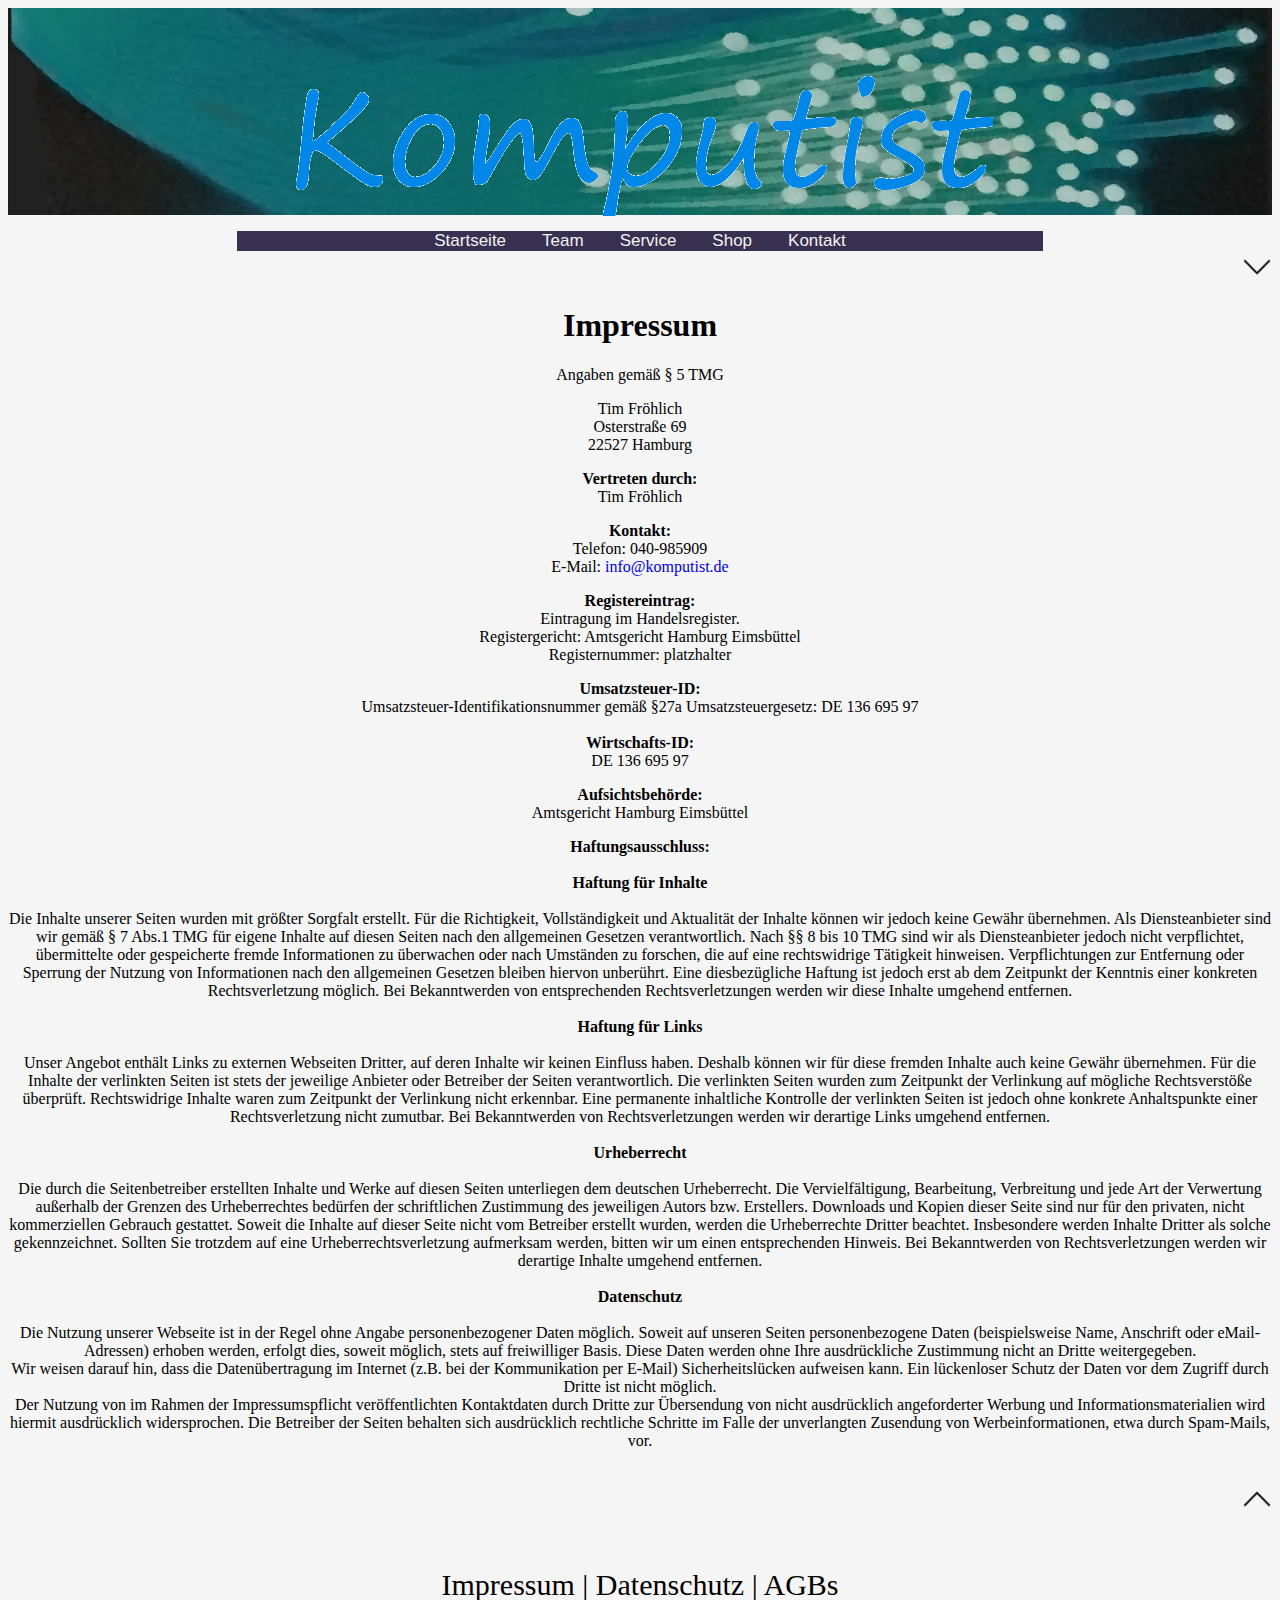
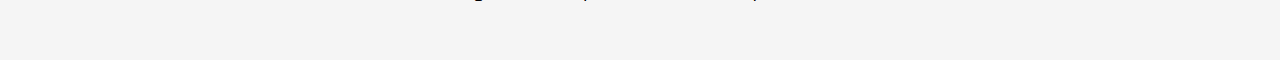
<file: impressum.html>
<!DOCTYPE html>
<!--
Autor: Timo Niese
Version: 0.0.10
Datum: 06.11.2019
-->

<!-- -->



<html>

    <head>
        <meta charset="utf-8">
        <meta http-equiv="X-UA-Compatible" content="IE=edge">
        <title>Komputist - Ihr IT Spezialist</title>
        <link rel="stylesheet" href="css/main.css">
        <link rel="stylesheet" href="css/head.css">
        <link rel="stylesheet" href="css/navigation.css">
        <link rel="stylesheet" href="css/shop.css"> 
        <link rel="stylesheet" href="css/impressum.css"> 
    </head>
    <body>
        <div id="topnav"> </div>
        <div id="backgroundlogo">
            <div align='center'>  
                <div class="headerlogo">         <!--Logo im Header -->
                    <img src="/bilder/logo/logo2.png" />
                </div>
                <div class="topnav"> <!--Navigationsleiste -->
                    <a href="index.html" href="#startseite">Startseite</a>
                    <a href="team.html">Team</a>
                    <a href="service.html">Service</a>
                    <a href="shop.html">Shop</a>
                    <a href="kontakt.html">Kontakt</a>
                </div> 
            </div>
        </div>
        <div align="right">
            <div class="arrow">
                <a href="#footer"><img src="bilder/arrow1.png" height="30px"></a>
            </div>
        </div>
        <div class='impressum'><h1>Impressum</h1><p>Angaben gemäß § 5 TMG</p><p>Tim Fröhlich <br> 
            Osterstraße 69<br> 
            22527 Hamburg <br> 
            </p><p> <strong>Vertreten durch: </strong><br>
            Tim Fröhlich<br>
            </p><p><strong>Kontakt:</strong> <br>
            Telefon: 040-985909<br>
            E-Mail: <a href='mailto:info@komputist.de'>info@komputist.de</a></br></p><p><strong>Registereintrag: </strong><br>
    Eintragung im Handelsregister.<br>
    Registergericht: Amtsgericht Hamburg Eimsbüttel<br>
    Registernummer: platzhalter<br></p><p><strong>Umsatzsteuer-ID: </strong> <br>
    Umsatzsteuer-Identifikationsnummer gemäß §27a Umsatzsteuergesetz: DE 136 695 97<br><br>
    <strong>Wirtschafts-ID: </strong><br>
    DE 136 695 97<br>
    </p><p><strong>Aufsichtsbehörde:</strong><br>
    Amtsgericht Hamburg Eimsbüttel<br></p><p><strong>Haftungsausschluss: </strong><br><br><strong>Haftung für Inhalte</strong><br><br>
    Die Inhalte unserer Seiten wurden mit größter Sorgfalt erstellt. Für die Richtigkeit, Vollständigkeit und Aktualität der Inhalte können wir jedoch keine Gewähr übernehmen. Als Diensteanbieter sind wir gemäß § 7 Abs.1 TMG für eigene Inhalte auf diesen Seiten nach den allgemeinen Gesetzen verantwortlich. Nach §§ 8 bis 10 TMG sind wir als Diensteanbieter jedoch nicht verpflichtet, übermittelte oder gespeicherte fremde Informationen zu überwachen oder nach Umständen zu forschen, die auf eine rechtswidrige Tätigkeit hinweisen. Verpflichtungen zur Entfernung oder Sperrung der Nutzung von Informationen nach den allgemeinen Gesetzen bleiben hiervon unberührt. Eine diesbezügliche Haftung ist jedoch erst ab dem Zeitpunkt der Kenntnis einer konkreten Rechtsverletzung möglich. Bei Bekanntwerden von entsprechenden Rechtsverletzungen werden wir diese Inhalte umgehend entfernen.<br><br><strong>Haftung für Links</strong><br><br>
    Unser Angebot enthält Links zu externen Webseiten Dritter, auf deren Inhalte wir keinen Einfluss haben. Deshalb können wir für diese fremden Inhalte auch keine Gewähr übernehmen. Für die Inhalte der verlinkten Seiten ist stets der jeweilige Anbieter oder Betreiber der Seiten verantwortlich. Die verlinkten Seiten wurden zum Zeitpunkt der Verlinkung auf mögliche Rechtsverstöße überprüft. Rechtswidrige Inhalte waren zum Zeitpunkt der Verlinkung nicht erkennbar. Eine permanente inhaltliche Kontrolle der verlinkten Seiten ist jedoch ohne konkrete Anhaltspunkte einer Rechtsverletzung nicht zumutbar. Bei Bekanntwerden von Rechtsverletzungen werden wir derartige Links umgehend entfernen.<br><br><strong>Urheberrecht</strong><br><br>
    Die durch die Seitenbetreiber erstellten Inhalte und Werke auf diesen Seiten unterliegen dem deutschen Urheberrecht. Die Vervielfältigung, Bearbeitung, Verbreitung und jede Art der Verwertung außerhalb der Grenzen des Urheberrechtes bedürfen der schriftlichen Zustimmung des jeweiligen Autors bzw. Erstellers. Downloads und Kopien dieser Seite sind nur für den privaten, nicht kommerziellen Gebrauch gestattet. Soweit die Inhalte auf dieser Seite nicht vom Betreiber erstellt wurden, werden die Urheberrechte Dritter beachtet. Insbesondere werden Inhalte Dritter als solche gekennzeichnet. Sollten Sie trotzdem auf eine Urheberrechtsverletzung aufmerksam werden, bitten wir um einen entsprechenden Hinweis. Bei Bekanntwerden von Rechtsverletzungen werden wir derartige Inhalte umgehend entfernen.<br><br><strong>Datenschutz</strong><br><br>
    Die Nutzung unserer Webseite ist in der Regel ohne Angabe personenbezogener Daten möglich. Soweit auf unseren Seiten personenbezogene Daten (beispielsweise Name, Anschrift oder eMail-Adressen) erhoben werden, erfolgt dies, soweit möglich, stets auf freiwilliger Basis. Diese Daten werden ohne Ihre ausdrückliche Zustimmung nicht an Dritte weitergegeben. <br>
    Wir weisen darauf hin, dass die Datenübertragung im Internet (z.B. bei der Kommunikation per E-Mail) Sicherheitslücken aufweisen kann. Ein lückenloser Schutz der Daten vor dem Zugriff durch Dritte ist nicht möglich. <br>
    Der Nutzung von im Rahmen der Impressumspflicht veröffentlichten Kontaktdaten durch Dritte zur Übersendung von nicht ausdrücklich angeforderter Werbung und Informationsmaterialien wird hiermit ausdrücklich widersprochen. Die Betreiber der Seiten behalten sich ausdrücklich rechtliche Schritte im Falle der unverlangten Zusendung von Werbeinformationen, etwa durch Spam-Mails, vor.<br>
    </p><br> 
    <!-- Impressum vom <a href="https://www.impressum-generator.de">Impressum Generator</a> der <a href="https://www.kanzlei-hasselbach.de/standorte/bonn/">Kanzlei Hasselbach, Bonn</a> </div> -->

    <div align="right">
        <div class="arrow">
            <a href="#topnav"><img src="bilder/arrowup1.png" height="30px"></a>
        </div>
    </div>

    <div id="footer" align="center">
        <a href="impressum.html" style="color: black">Impressum</a>
        |
        <a href="datenschutz.html" style="color: black">Datenschutz</a>
        |
        <a href="agb.html" style="color: black">AGBs</a>
    </div>

    </body>
</html>
</file>
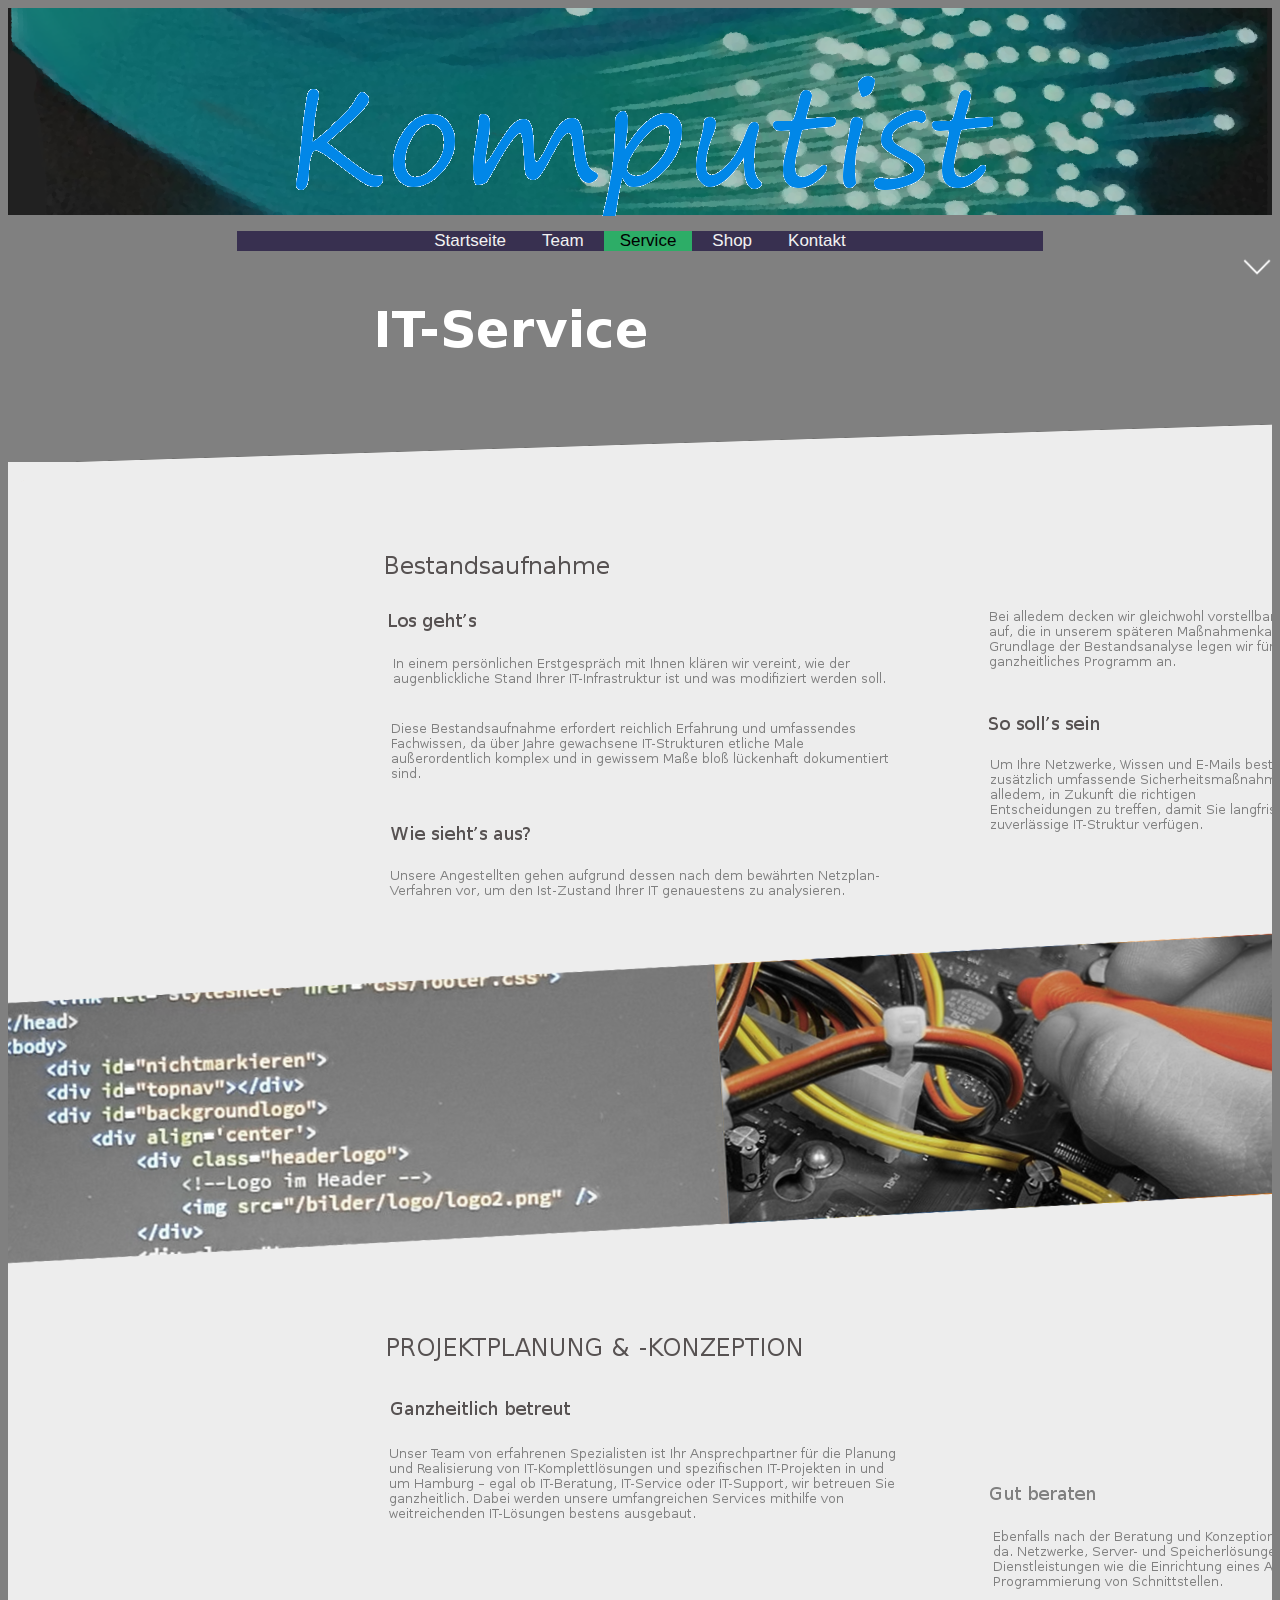
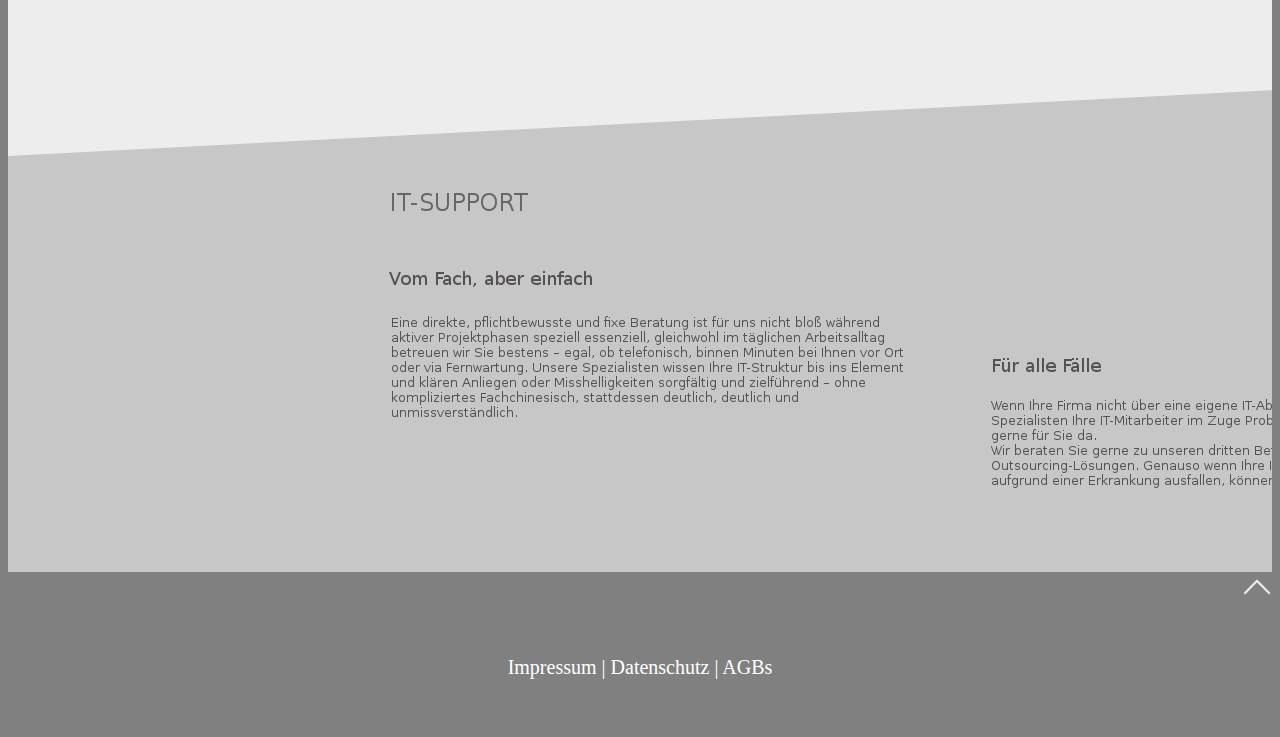
<file: service.html>
<!DOCTYPE html>
<!--
Autor: Timo Niese
Version: 0.0.10
Datum: 06.11.2019
-->

<!-- -->



<html>

    <head>
        <meta charset="utf-8">
        <meta http-equiv="X-UA-Compatible" content="IE=edge">
        <title>Komputist - Ihr IT Spezialist</title>
        <link rel="stylesheet" href="css/main.css">
        <link rel="stylesheet" href="css/head.css">
        <link rel="stylesheet" href="css/navigation.css">
        <link rel="stylesheet" href="css/footer.css">
        <link rel="stylesheet" href="css/service.css"> 
        <link rel="stylesheet" href="css/footer.css"> 
    </head>
    <body>
        <div id="nichtmarkieren">

        <div id="topnav"> </div>
        <div id="backgroundlogo">
            <div align='center'>  
                <div class="headerlogo">         <!--Logo im Header -->
                    <img src="/bilder/logo/logo2.png" />
                </div>
                <div class="topnav"> <!--Navigationsleiste -->
                    <a href="index.html" href="#startseite">Startseite</a>
                    <a href="team.html">Team</a>
                    <a class="active"href="service.html">Service</a>
                    <a href="shop.html">Shop</a>
                    <a href="kontakt.html">Kontakt</a>
                </div> 
            </div>
        </div>
        <div id="unserteam">

            <div align="right">
                <div class="arrow">
                    <a href="#footer"><img src="bilder/arrow.png" height="30px"></a>
                </div>
            </div>







        </div>
        <div align="right">
            <div class="arrow">
                <a href="#topnav"><img src="bilder/arrowup.png" height="30px"></a>
            </div>
        </div>

        <div id="footer" align="center">
            <a href="impressum.html" style="color: white">Impressum</a>
            |
            <a href="datenschutz.html" style="color: white">Datenschutz</a>
            |
            <a href="agb.html" style="color: white">AGBs</a>
        </div>
            </div>

    </body>
</html>
</file>
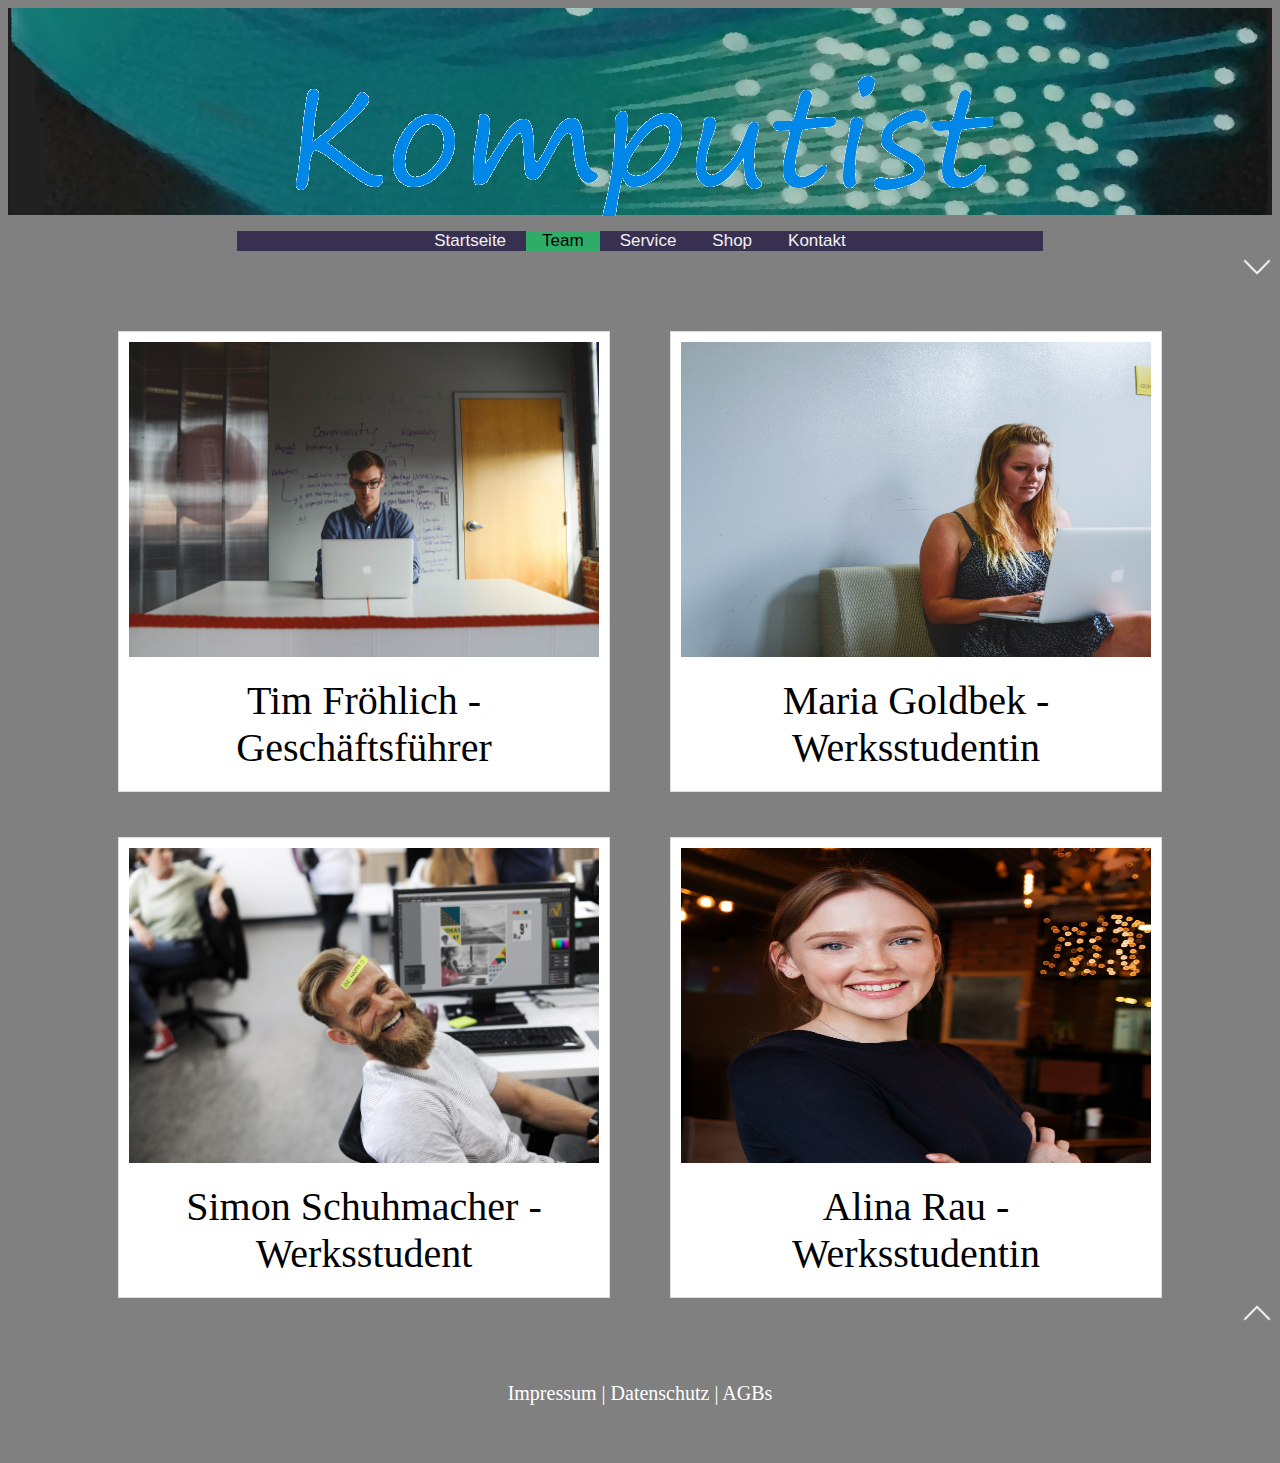
<file: team.html>
<!DOCTYPE html>
<!--
Autor: Timo Niese
Version: 0.0.10
Datum: 06.11.2019
-->
<!-- -->
<html>
    <head>
        <meta charset="utf-8">
        <meta http-equiv="X-UA-Compatible" content="IE=edge">
        <title>Komputist - Ihr IT Spezialist</title>
        <link rel="stylesheet" href="css/main.css">
        <link rel="stylesheet" href="css/head.css">
        <link rel="stylesheet" href="css/navigation.css">
        <link rel="stylesheet" href="css/footer.css">
        <link rel="stylesheet" href="css/team.css">
        <link rel="stylesheet" href="css/footer.css">
    </head>
    <body>
        <div id="nichtmarkieren">
        <div id="topnav"></div>
        <div id="backgroundlogo">
            <div align='center'>
                <div class="headerlogo">
                    <!--Logo im Header -->
                    <img src="/bilder/logo/logo2.png" />
                </div>
                <div class="topnav">
                    <!--Navigationsleiste -->
                    <a href="index.html" href="#startseite">Startseite</a>
                    <a class="active" href="team.html">Team</a>
                    <a href="service.html">Service</a>
                    <a href="shop.html">Shop</a>
                    <a  href="kontakt.html">Kontakt</a>
                </div>
            </div>
        </div>
        <div align="right">
            <div class="arrow">
                <a href="#footer">
                    <img src="bilder/arrow.png" height="30px">
                </a>
            </div>
        </div>
        <!-- Erstellung der Kacheln -->
        <div class="more">
            <div id="froehlich">
                <figure>
                    <img src="/bilder/team/TimFroehlich/001_tim_froelich.jpg" width="100%" height="315">
                    <figcaption>Tim Fröhlich - Geschäftsführer</figcaption>
                </figure>

            </div>
            <div id="goldbek">
               <figure>
                    <img src="/bilder/team/MariaGoldbek/0003_maria_goldbek.jpg" width="100%" height="315">
                    <figcaption>Maria Goldbek - Werksstudentin</figcaption>
                </figure>

            </div>
        </div>
        <div class="more2">
            <div id="schuhmacher">
                <figure>
                    <img src="/bilder/team/SimonSchuhmacher/000_simon_schuhmacher.jpg" width="100%" height="315">
                    <figcaption>Simon Schuhmacher - Werksstudent</figcaption>
                </figure>
            </div>
            <div id="rau">
                <figure>
                    <img src="/bilder/team/AlinaRau/005_alina_rau.jpg" width="100%" height="315">
                    <figcaption>Alina Rau - <br> Werksstudentin </figcaption>
                </figure>
            </div>
             
        </div>
        
        <div align="right">
            <div class="arrow">
                <a href="#topnav">
                    <img src="bilder/arrowup.png" height="30px">
                </a>
            </div>
        </div>
        <div id="footer" align="center">
            <a href="impressum.html" style="color: white">Impressum</a>
            |

            <a href="datenschutz.html" style="color: white">Datenschutz</a>
            |

            <a href="agb.html" style="color: white">AGBs</a>
        </div>
</div>

    </body>
</html>
</file>
<file: css/main.css>
/*
Autor: Timo Niese
Version 0.0.8
Datum: 05.11.2019
*/ 

/* */
/* Definitionen der Kacheln */

body{
    background-color: grey;
}

#nichtmarkieren {
 -ms-user-select: None;
 -moz-user-select: None;
 -webkit-user-select: None;
}
</file>
<file: css/head.css>
/*
Autor: Timo Niese
Version: 0.0.10
Datum: 06.11.2019
*/ 

/* */

#backgroundlogo{ /* Definition Hintergrundbild im Header */

    z-index:0;
    background-image: url("/bilder/background/background3.png");
    background-size: 100%;
    background-repeat: no-repeat;
    height: 244px;
}

}
.headerlogo{ /*Definition für die Div vom Logo im Header */ 
    height: 20px;
    z-index:1;

}

html {
  scroll-behavior: smooth;
}
</file>
<file: css/navigation.css>
/*
Autor: Timo Niese
Version: 0.0.10
Datum: 06.11.2019
*/





/* Dunkelblauer Hintergrund für die Navigationsleiste */
.topnav {
    background-color: #383050;
    overflow: hidden;
    text-align: center;
    width: 63.8%;

}

/* Style der Links innerhalb der Navigationsleiste */
.topnav a {
    color: #f2f2f2;
    text-align: center;
    padding: 14px 16px;
    text-decoration: none;
    font-size: 17px;
    font-family: "Verdana", "Lucida Sans Unicode", sans-serif;
}

/* Ändert den Hintergrund der Links beim Hovern */
.topnav a:hover {
    background-color: #ddd;
    color: black;
}

/* Definiert die Hintergrund- und Schriftfarbe für den aktiven Link in der Navigationleiste */
.topnav a.active {
    background-color: rgba(45, 173, 103, 1);
    color: black;
}


#topnav {
    
    
}
</file>
<file: css/footer.css>
/*Autor: Timo Niese
Version: 0.0.10
Datum: 06.11.2019*/

#footer {					/* Definition vom Footer */
    text-align: center;
    color: white;
    font-weight: lighter;
    font-size: 20px;
    padding: 50px;
}
</file>
<file: css/kachel.css>
/*
Autor: Timo Niese
Version: 0.0
.12
Datum: 13.11.2019
*/ 

/* */


/* Animationsdauer beim Hovern */
.more > DIV:hover {
    animation:scaling 0.2s;
}

/* CSS3 Animation */
@keyframes scaling {
    0% { transform:scale3d( 1, 1, 1 ); }
    25% { transform:scale3d( 0.98, 0.98, 0.98 ) rotate(5deg); }
    50% { transform:scale3d( 0.95, 0.95, 0.95 ) rotate(10deg); }
    75% { transform:scale3d( 0.98, 0.98, 0.98 ) rotate(5deg); }
    100% { transform:scale3d( 1, 1, 1 ); }
}

/* Animationsdauer beim Hovern */
.more2 > DIV:hover {
    animation:scaling 0.2s;

}


/* Definitionen der Kacheln */
.more {
    display: flex;				
    justify-content: center;
    align-items: center;
    padding-top: 45px;	
    font-size: 40px;
}
.more div {				
    background-size: cover;							     
    min-width: 450px;								
    min-height: 345px;								
    display: flex;
    justify-content: center;
    align-items: center;
    margin-right: 30px;
    margin-left: 30px;
}

#unserteam{
    background-image: url("/bilder/team/team.png");
    color: white;
    border-radius: 50px;
}
#unserservice{
    background-image: url("/bilder/team/SimonSchuhmacher/002_simon_schuhmacher.jpg");
    color: white;
    border-radius: 50px;
}
#onlineshop{
    background-image: url("/bilder/shop.PNG");
    color: white;
    border-radius: 50px;
}
#kontakt{
    background-image: url("/bilder/team/AlinaRau/003_alina_rau.jpg");
    color: white;
    border-radius: 50px;
}

.more2 {
    display: flex;				
    justify-content: center;
    align-items: center;
    padding-top: 45px;
    font-size: 40px;
}
.more2 div {				
    background-size: cover;							     
    min-width: 450px;								
    min-height: 345px;								
    display: flex;
    justify-content: center;
    align-items: center;
    margin-right: 30px;
    margin-left: 30px;
}

a {
    text-decoration: none;

}
</file>
<file: css/shop.css>
/*
Autor: Timo Niese
Version: 0.0.10
Datum: 06.11.2019
*/ 

/* */



.object-fit {  /* Definition vom "Baustellen" Bild */
    width: 200px; 
    height: 300px; 
    margin: 4em auto; 

}
.object-fit img { 
    object-fit: cover; 
    width: 300%; 
    height: 150%;
}


a {
    text-decoration: none;

}
</file>
<file: css/impressum.css>
/*
Autor: Timo Niese
Version 0.0.8
Datum: 05.11.2019
*/ 

/* */
/* Definitionen der Kacheln */

body { 
background-color: whitesmoke;
}

#footer {					/* Definition vom Footer */
    text-align: center;
    color: black;
    font-weight: lighter;
    font-size: 30px;
    padding: 50px;
}

.impressum {
    
    text-align: center;
}
</file>
<file: css/datenschutz.css>
/*
Autor: Timo Niese
Version 0.0.8
Datum: 05.11.2019
*/ 

/* */
/* Definitionen der Kacheln */

body{ 
background-color: whitesmoke;
}

#footer {					/* Definition vom Footer */
    text-align: center;
    color: black;
    font-weight: lighter;
    font-size: 30px;
    padding: 50px;
}
</file>
<file: css/service.css>
/*
Autor: Timo Niese
Version: 0.0.10
Datum: 06.11.2019
*/ 

/* */

#unserteam{
    background-image: url("/bilder/background/service2.png");
    height: 1920px;
}

a {
    text-decoration: none;

}
</file>
<file: css/team.css>
/*
Autor: Timo Niese
Version: 0.0.10
Datum: 06.11.2019
*/ 

/* */




/* Definitionen der Kacheln */
.more {
    display: flex;				
    justify-content: center;
    align-items: center;
    padding-top: 45px;
    font-size: 40px;
    text-align: left;
}
.more div {				
    background-size: cover;					
    min-width: 450px;							
    min-height: 345px;							
    align-items: center;
    margin-right: 30px;
    margin-left: 30px;
}

#froehlich{
    background-color: whitesmoke;
    color: black;

}
#goldbek{
    background-color: whitesmoke;
    color: black;
}
#schuhmacher{
    background-color: whitesmoke;
    color: black;
}
#stiefvater{
    background-color: whitesmoke;
    color: black;
}
#rau{
    background-color: whitesmoke;
    color: black;
    
}

.more2 {
    display: flex;				
    justify-content: center;
    align-items: center;
    padding-top: 45px;
    font-size: 40px;
    text-align: left;

}
.more2 div {				
    background-size: cover;					
    min-width: 450px;							
    min-height: 345px;							
    align-items: center;
    margin-right: 30px;
    margin-left: 30px;
}

a {
    text-decoration: none;

}

figure {
    position: relative;
    margin: 0;
    padding: 10px;
    width: 470px;
    border: 1px solid gainsboro;
    background: white;
}

figcaption {
    padding: 10px;
    text-align: center;
}
</file>
